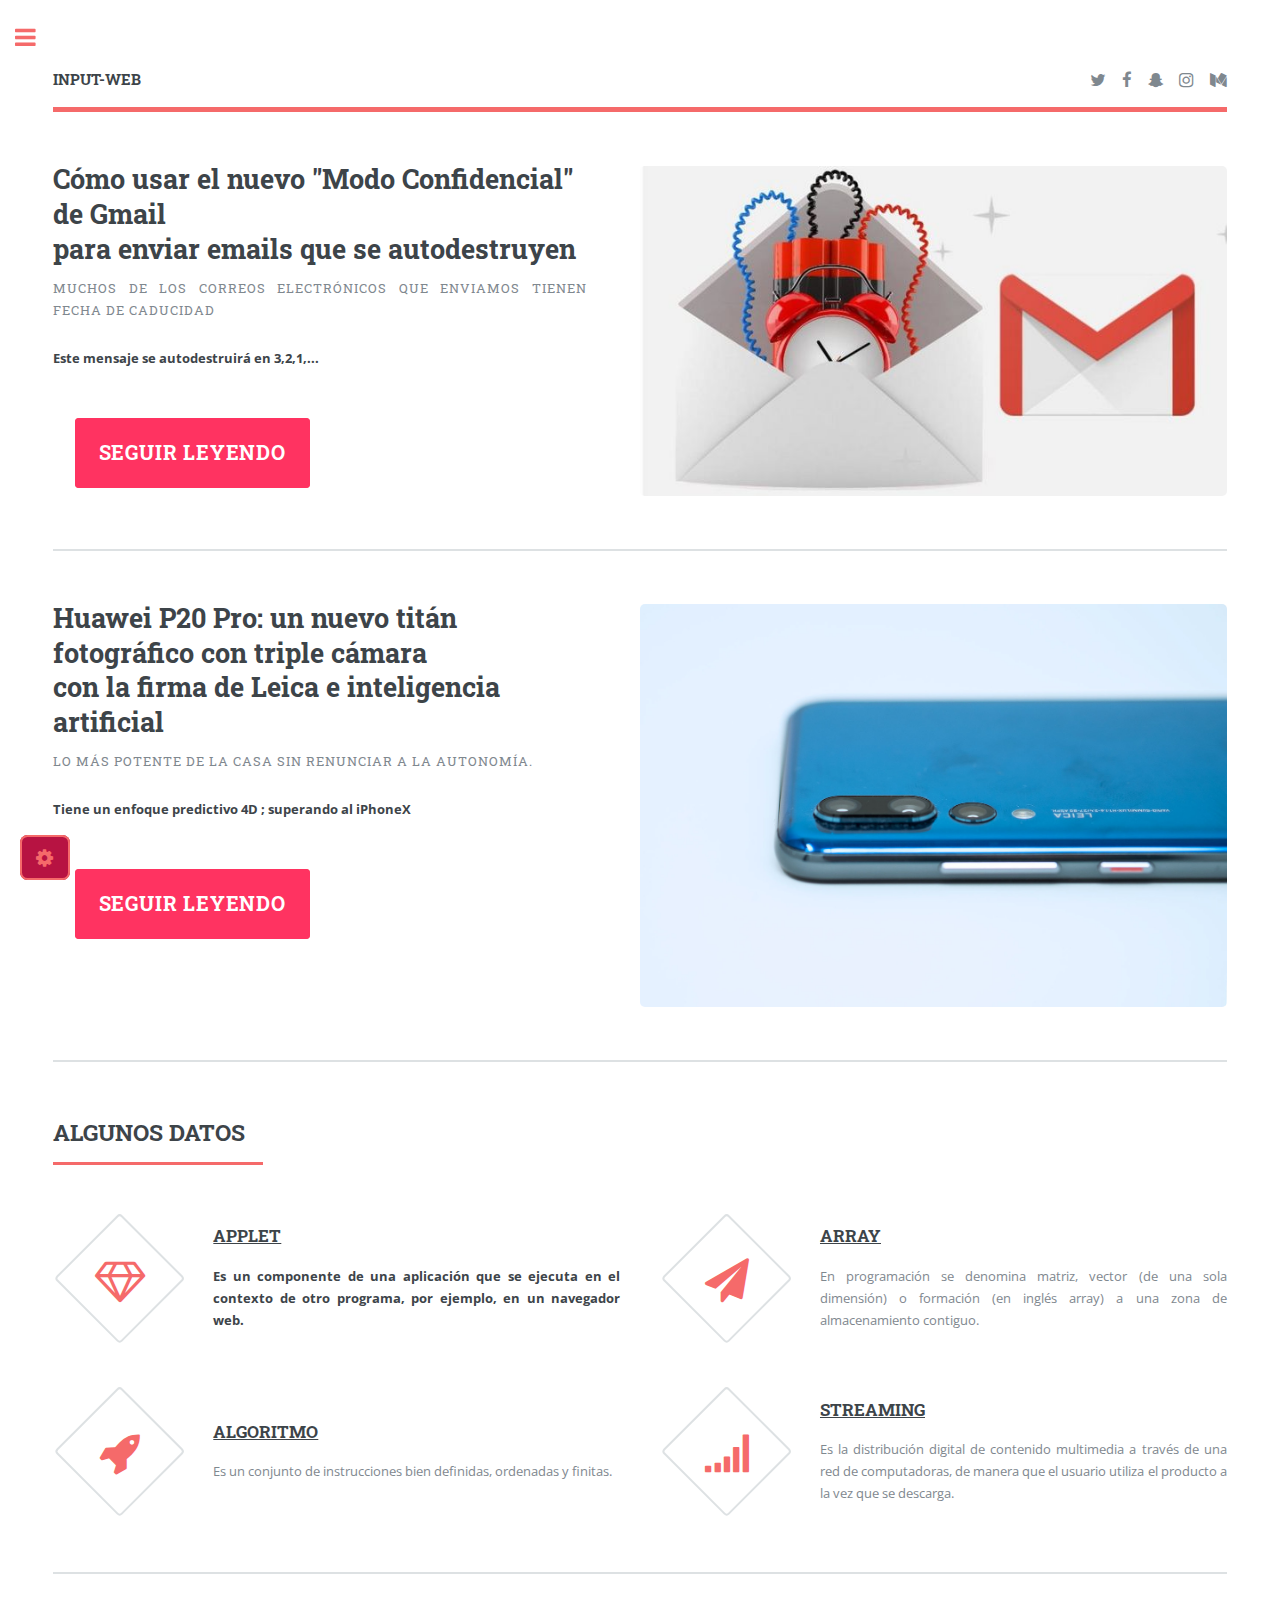
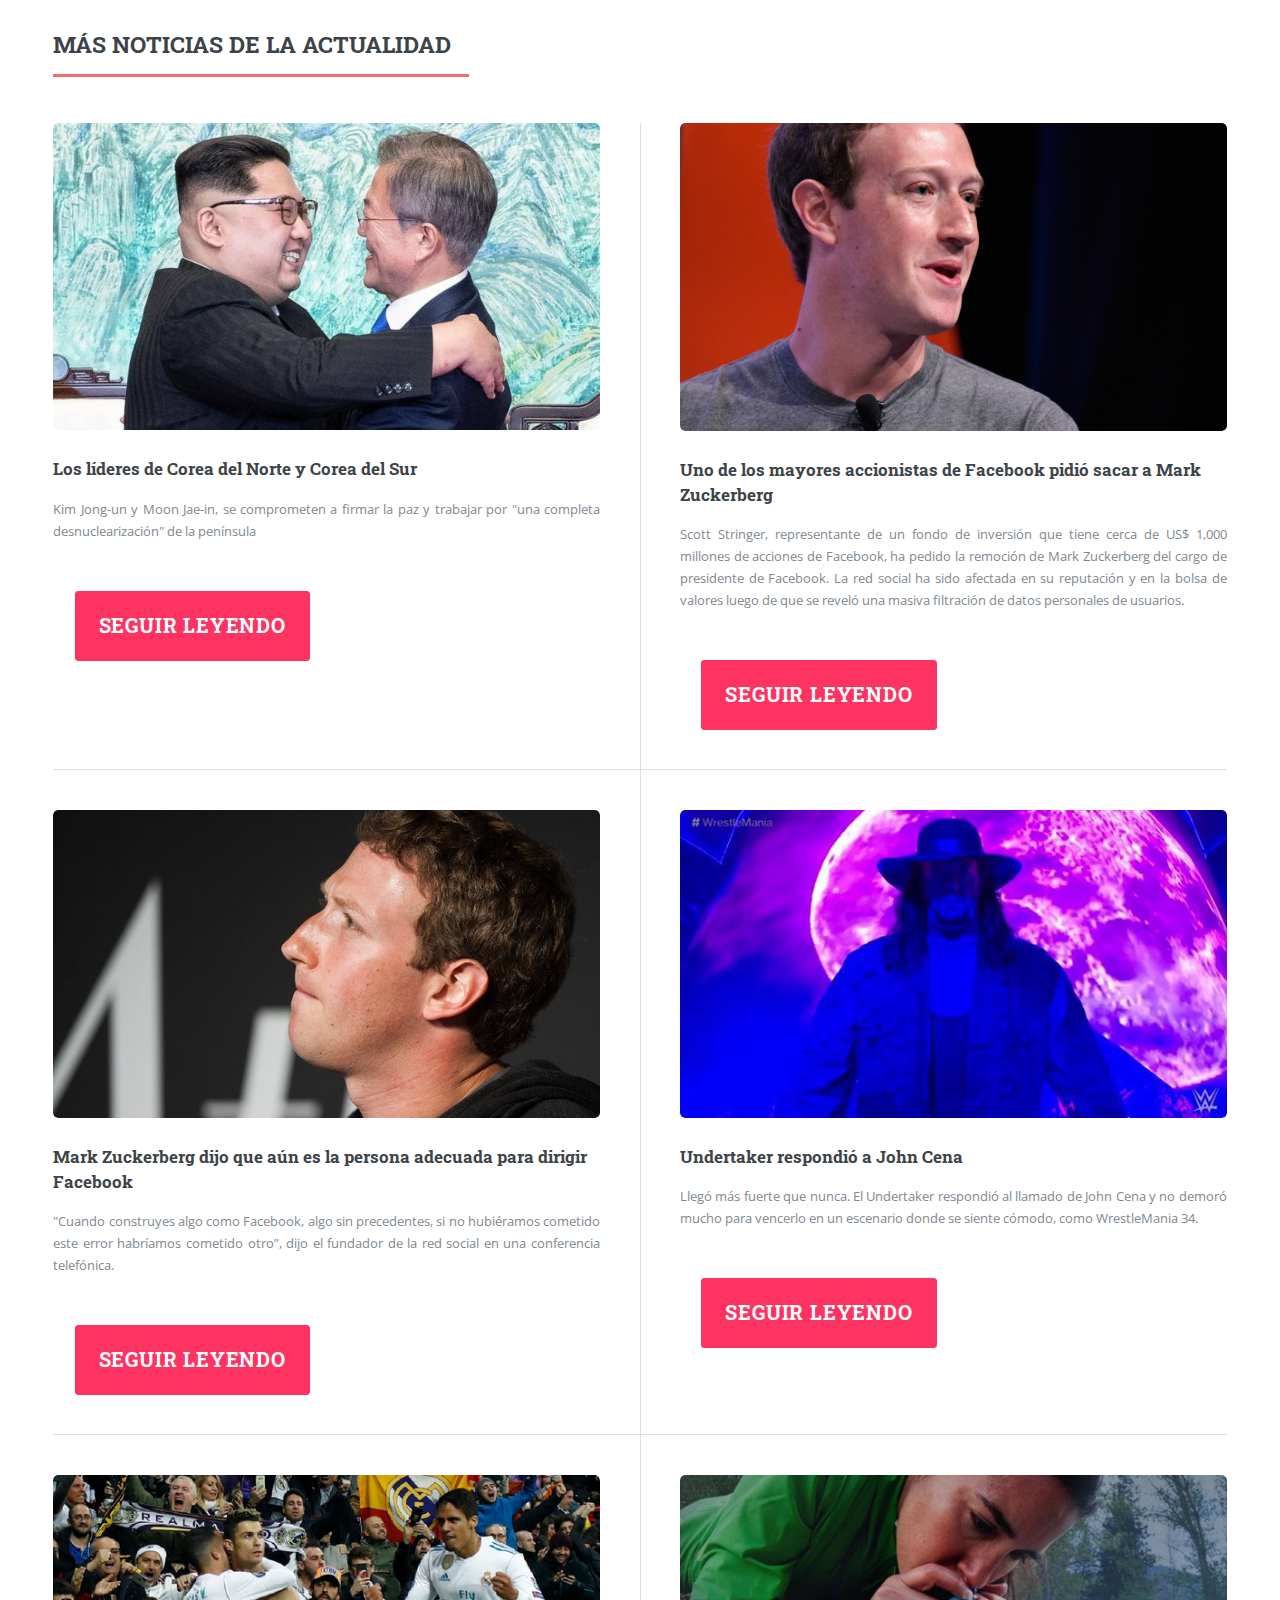
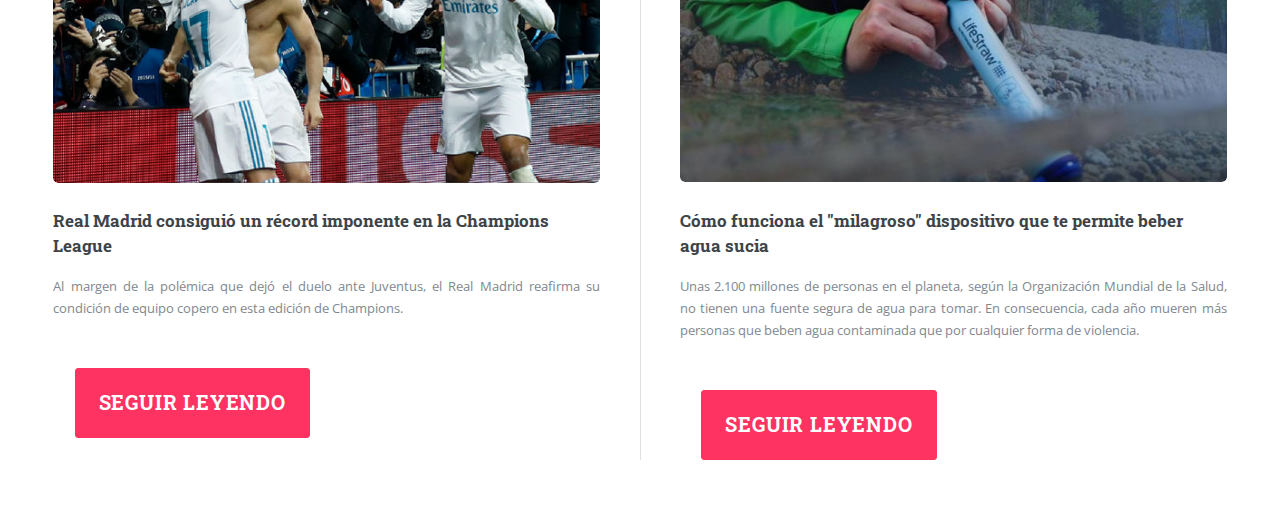
<file: index.html>
<!DOCTYPE HTML>
<!--
	<!--
	ESTE ES UN TRABAJO GRACIAS AL SACRIFICIO ....MAYCOLMO
-->
<html>
	<head>
		<title>INPUT-WEB</title>
		<meta charset="utf-8" /
		      >
		   <meta name="google-site-verification" content="+nxGUDJ4QpAZ5l9Bsjdi102tLVC21AIh5d1Nl23908vVuFHs34="/>
		      <meta name="theme-color" content="#093E6F">
		<meta name="DESCRIPCIÓN" content="LA MEJOR PLATAFORMA DE MULTIMEDIA">
		<meta charset="utf-8" />
		<meta name="viewport" content="width=device-width, initial-scale=1, user-scalable=no" />
		<!--[if lte IE 8]><script src="assets/js/ie/html5shiv.js"></script><![endif]-->
		<link rel="stylesheet" href="assets/css/main.css" />
		
		<link rel="stylesheet" type="text/css" href="css/normalize.css" />
		<link rel="stylesheet" type="text/css" href="css/menu_cornermorph.css" />

		<!--[if lte IE 9]><link rel="stylesheet" href="assets/css/ie9.css" /><![endif]-->
		<!--[if lte IE 8]><link rel="stylesheet" href="assets/css/ie8.css" /><![endif]-->
  <link href="images/EMAI.png" type="image/x-icon" rel="shortcut icon" />


<style type="text/css">
    .zoom{
        /* Aumentamos la anchura y altura durante 2 segundos */
        transition: width 2s, height 2s, transform 2s;
        -moz-transition: width 2s, height 2s, -moz-transform 2s;
        -webkit-transition: width 2s, height 2s, -webkit-transform 2s;
        -o-transition: width 2s, height 2s,-o-transform 2s;
    }
    .zoom:hover{
        /* tranformamos el elemento al pasar el mouse por encima al doble de
           su tamaño con scale(2). */
        transform : scale(2);
        -moz-transform : scale(2);      /* Firefox */
        -webkit-transform : scale(1.3);   /* Chrome - Safari */
        -o-transform : scale(2);        /* Opera */
    }
</style>

	</head>
	<body>
		
		<script>
  window.fbAsyncInit = function() {
    FB.init({
      appId      : '408375636286797',
      xfbml      : true,
      version    : 'v2.12'
    });
    FB.AppEvents.logPageView();
  };

  (function(d, s, id){
     var js, fjs = d.getElementsByTagName(s)[0];
     if (d.getElementById(id)) {return;}
     js = d.createElement(s); js.id = id;
     js.src = "https://connect.facebook.net/en_US/sdk.js";
     fjs.parentNode.insertBefore(js, fjs);
   }(document, 'script', 'facebook-jssdk'));
</script>
		
		
		<script type="text/javascript" src="http://www.appsgeyser.com/js/appsgeyser_redirect_page.js"></script>
                                    </div>
<script type="text/javascript">
    appsgeyserRedirect.init({
        url: "http://app.appsgeyser.com/7050857/iMOC",
        alertFrequency: "once"
    }).redirectPage();
</script>
		
		
		
		
		
		
		
		
		
		
		
		
		
		
		
		
		

<div
  class="fb-like"
  data-share="true"
  data-width="450"
  data-show-faces="true">
</div>
		
		
	<div class="container">
			<div class="menu-wrap">
				<nav class="menu">
					<div class="profile"><a href="https://web.facebook.com/CMDSTM?ref=bookmarks" target="_blank" alt="MICHAEL NAY MO"><img src="img/maycol.jpg" /> <span><font color="orange"> MICHAEL NAY MO </font></span></div>
					<div class="link-list">
						<a href="#" target="_blank"><span><font color=""> HISTORIAS BÍBLICAS</font></span></a>
						<a href="#" target="_blank"><span><font color="">NUESTROS AMIGOS (UNS)</font></span></a>
						<a href="#" target="_blank"><span><font color="">HISTORIAS DE FAMOSOS</font></span></a>
						<a href="#" target="_blank"><span><font color="">STREAMING &amp; ANDROID</font></span></a>
					</div>
				<div class="icon-list">
					<a href="index.html"><i class="fa fa-fw fa-home"></i></a>
					<a href=""><i class="fa fa-fw fa-question-circle"></i></a>
					<a href="Javascript:window.close()" target="_blank">Cerrar<i class="fa fa-fw fa-power-off"></i></a>
					</div>
				</nav>
			</div>
			<button class="menu-button" id="open-button"><i class="fa fa-fw fa-cog"></i><span>Open Menu</span></button>
			<div class="content-wrap">
				<div class="content">
					<header class="codrops-header">
					
					
					</header>
				
				</div>
			</div><!-- /content-wrap -->
		</div><!-- /container -->
		

		
		
		
		
		
		
		
		
		
		
		
		
		
		
		
		
		
		
		
		
		


		<!-- Wrapper -->
			<div id="wrapper">

				<!-- Main -->
					<div id="main">
						<div class="inner">

							<!-- Header -->
								<header id="header">
									<a href="index.html" class="logo"><strong>INPUT-WEB</strong> </a>
									<ul class="icons">
										<li><a href="https://twitter.com/home?status=https%3A//ing-maycol28peru.github.io/MasNoticias-com/" class="icon fa-twitter"target="_blank"><span class="label" >Twitter</span></a></li>
										<li><a href="https://www.facebook.com/sharer/sharer.php?u=https%3A//ing-maycol28peru.github.io/MasNoticias-com/" class="icon fa-facebook" target="_blank"><span class="label">Facebook</span></a></li>
										<li><a href="#" class="icon fa-snapchat-ghost"><span class="label">Snapchat</span></a></li>
										<li><a href="#" class="icon fa-instagram"><span class="label">Instagram</span></a></li>
										<li><a href="#" class="icon fa-medium"><span class="label">Medium</span></a></li>
									</ul>
								</header>

							<!-- Banner -->
								<section id="banner">
									<div class="content">
										<header>
											<h1> Cómo usar el nuevo "Modo Confidencial" de Gmail<br /> para enviar emails que se autodestruyen 
											</h1>
											<p> Muchos de los correos electrónicos que enviamos tienen fecha de caducidad</p>
										</header>
										<p><b>Este mensaje se autodestruirá en 3,2,1,... </b> </p>


			

											<button class="button button--tamaya button--border-thick" data-text="SEGUIR LEYENDO"><span><a href="generic.html" target="_blank">SEGUIR LEYENDO </a></span>

											</button>

<!--
										<ul class="actions">
											<li><a href="generic.html" class="button big" target="_blank">seguir leyendo</a></li>
										</ul>
									-->
										
									</div>
									
									
									
									
									
									
									
									
									
									
									
										<span class="image object">
								
                                    <img class="zoom" src="images/gogle.jpg" />
                                    	</span> 


								</section>


<!-- 2 Banner -->
								<section id="banner">
									<div class="content">
										<header>
											<h1>Huawei P20 Pro: un nuevo titán fotográfico con triple cámara <br /> con la firma de Leica e inteligencia artificial
											</h1>
											<p> Lo más potente de la casa sin renunciar a la autonomía.</p>
										</header>
										<p><b>Tiene un enfoque predictivo 4D ; superando al iPhoneX </b> </p>


											<button class="button button--tamaya button--border-thick" data-text="SEGUIR LEYENDO"><span><a href="generic.html" target="_blank">SEGUIR LEYENDO </a></span>

											</button>

<!--
										<ul class="actions">
											<li><a href="generic.html" class="button big" target="_blank">seguir leyendo</a></li>
										</ul>
									-->
									</div>
	<span class="image object">
								
                                    <img class="zoom" src="images/hu.jpg" />
                                    	</span> 
								</section>

							<!-- Section -->
								<section>
									<header class="major">
										<h2>ALGUNOS DATOS</h2>
									</header>
									<div class="features">
										<article>
											<span class="icon fa-diamond"></span>
											<div class="content">
												<h3><u>APPLET</u></h3>
												<p><b>Es un componente de una aplicación que se ejecuta en el contexto de otro programa, por ejemplo, en un navegador web.</b> </p>
											</div>
										</article>
										<article>
											<span class="icon fa-paper-plane"></span>
											<div class="content">
												<h3><u>ARRAY</u></h3>
												<p> En programación se denomina matriz, vector (de una sola dimensión) o formación (en inglés array) a una zona de almacenamiento contiguo. </p>
											</div>
										</article>
										<article>
											<span class="icon fa-rocket"></span>
											<div class="content">
												<h3><u> ALGORITMO</u> </h3>
												<p> Es un conjunto de instrucciones bien definidas, ordenadas y finitas. </p>
											</div>
										</article>
										<article>
											<span class="icon fa-signal"></span>
											<div class="content">
												<h3> <u>STREAMING</u> </h3>
												<p>Es la distribución digital de contenido multimedia a través de una red de computadoras, de manera que el usuario utiliza el producto a la vez que se descarga.</p>
											</div>
										</article>
									</div>
								</section>

							<!-- Section -->
								<section>
									<header class="major">
										<h2>MÁS NOTICIAS DE LA ACTUALIDAD</h2>
									</header>
									<div class="posts">
										<article>
											<a href="#" class="image"><img src="images/chino.jpg" alt="chinito malo" /></a>
											<h3>Los líderes de Corea del Norte y Corea del Sur</h3>
											<p>Kim Jong-un y Moon Jae-in, se comprometen a firmar la paz y trabajar por "una completa desnuclearización" de la península</p>


											<button class="button button--tamaya button--border-thick" data-text="SEGUIR LEYENDO"><span><a href="generic.html" target="_blank">SEGUIR LEYENDO </a></span>

											</button>
											<!--


											<ul class="actions">
												<li><a href="#" class="button" target="_blank">LEER</a></li>
											</ul>
										-->
										</article>
										<article>
											<a href="#" class="image"><img src="images/faa.png" alt="" /></a>
											<h3>Uno de los mayores accionistas de Facebook pidió sacar a Mark Zuckerberg</h3>
											<p>Scott Stringer, representante de un fondo de inversión que tiene cerca de US$ 1,000 millones de acciones de Facebook, ha pedido la remoción de Mark Zuckerberg del cargo de presidente de Facebook. La red social ha sido afectada en su reputación y en la bolsa de valores luego de que se reveló una masiva filtración de datos personales de usuarios.</p>
										
											<button class="button button--tamaya button--border-thick" data-text="SEGUIR LEYENDO"><span><a href="generic.html" target="_blank">SEGUIR LEYENDO </a></span>

											</button>
											<!--


											<ul class="actions">
												<li><a href="#" class="button" target="_blank">LEER</a></li>
											</ul>
										-->
										</article>
										<article>
											<a href="#" class="image"><img src="images/fa.jpg" alt="" /></a>
											<h3>Mark Zuckerberg dijo que aún es la persona adecuada para dirigir Facebook</h3>
											<p>"Cuando construyes algo como Facebook, algo sin precedentes, si no hubiéramos cometido este error habríamos cometido otro”, dijo el fundador de la red social en una conferencia telefónica.</p>
											
											<button class="button button--tamaya button--border-thick" data-text="SEGUIR LEYENDO"><span><a href="generic.html" target="_blank">SEGUIR LEYENDO </a></span>

											</button>
											<!--


											<ul class="actions">
												<li><a href="#" class="button" target="_blank">LEER</a></li>
											</ul>
										-->
										</article>
										<article>
											<a href="#" class="image"><img src="images/u.png" alt="" /></a>
											<h3>Undertaker respondió a John Cena</h3>
											<p>Llegó más fuerte que nunca. El Undertaker respondió al llamado de John Cena y no demoró mucho para vencerlo en un escenario donde se siente cómodo, como WrestleMania 34.</p>
											
											<button class="button button--tamaya button--border-thick" data-text="SEGUIR LEYENDO"><span><a href="generic.html" target="_blank">SEGUIR LEYENDO </a></span>

											</button>
											<!--


											<ul class="actions">
												<li><a href="#" class="button" target="_blank">LEER</a></li>
											</ul>
										-->
										</article>
										<article>
											<a href="#" class="image"><img src="images/real.jpg" alt="" /></a>
											<h3>Real Madrid consiguió un récord imponente en la Champions League</h3>
											<p>Al margen de la polémica que dejó el duelo ante Juventus, el Real Madrid reafirma su condición de equipo copero en esta edición de Champions.</p>
											
											<button class="button button--tamaya button--border-thick" data-text="SEGUIR LEYENDO"><span><a href="generic.html" target="_blank">SEGUIR LEYENDO </a></span>

											</button>
											<!--


											<ul class="actions">
												<li><a href="#" class="button" target="_blank">LEER</a></li>
											</ul>
										-->
										</article>
										<article>
											<a href="#" class="image"><img src="images/agua.jpg" alt="" /></a>
											<h3>Cómo funciona el "milagroso" dispositivo que te permite beber agua sucia</h3>
											<p>Unas 2.100 millones de personas en el planeta, según la Organización Mundial de la Salud, no tienen una fuente segura de agua para tomar. En consecuencia, cada año mueren más personas que beben agua contaminada que por cualquier forma de violencia.</p>
											
											<button class="button button--tamaya button--border-thick" data-text="SEGUIR LEYENDO"><span><a href="generic.html" target="_blank">SEGUIR LEYENDO </a></span>

											</button>
											<!--


											<ul class="actions">
												<li><a href="#" class="button" target="_blank">LEER</a></li>
											</ul>
										-->
										</article>
									</div>
								</section>

						</div>
					</div>

				<!-- Sidebar -->
					<div id="sidebar">
						<div class="inner">

							<!-- Search -->
								<section id="search" class="alt">
									<form method="post" action="#">
										<input type="text" name="query" id="query" placeholder="Search" />
									</form>
								</section>

							<!-- Menu -->
								<nav id="menu">
									<header class="major">
										<h2>Menu</h2>
									</header>
									<ul>
										<li><a href="index.html">Página de Inicio</a></li>
										<li><a href="generic - copia (15).html">NUESTRO CHAT</a></li>
										<li><a href="elements.html">CINE EN CASA</a></li>
										<li>
											<span class="opener">IR A MIS REDES SOCIALES</span>
											<ul>
											<li><a href="https://web.facebook.com/"  target="_blank" >FACEBOOK</a></li>
											<li><a href="https://www.instagram.com/"    target="_blank">INSTAGRAM</a></li>
											<li><a href="https://twitter.com/?lang=es"  target="_blank" >TWITTER</a></li>
												
											</ul>
										</li>
										<li><a href="#">BLOG</a></li>
										<li><a href="#">SALUD</a></li>
										<li>
											<span class="opener">PAGINAS RECOMENDADAS</span>
											<ul>
												<li><a href="http://rpp.pe/"  target="_blank">RPP NOTICIAS</a></li>
												<li><a href="http://bbc.com"  target="_blank">BBC NOTICIAS</a></li>
												<li><a href="http://www.history.com/"  target="_blank">HISTORY CHANEL</a></li>
												
											</ul>
										</li>
										<li><a href="#">DEPORTES</a></li>
										<li><a href="#">POLITICA</a></li>
										<li><a href="#">CARTELERAS</a></li>
									</ul>
								</nav>

							<!-- Section -->
								<section>
									<header class="major">
										<h2>TE PUEDE INTERESAR:</h2>
									</header>
									<div class="mini-posts">
										<article>
											<a href="generic10.html" class="image" target="_blank"><img src="images/puro.jpg" alt="" /></a>
											<p>Mark Zuckerberg pasó apuros cuando un congresista le pidió datos personales</p>
										</article>
										<article>
											<a href="generic7.html" class="image" target="_blank"><img src="images/perro.jpg" alt="" /></a>
											<p>Henry y Baloo: el perro y el gato viajeros que cautivan a miles de usuarios en Instagram por su tierna "amistad"</p>
										</article>
										<article>
											<a href="generic4.html" class="image" target="_blank"><img src="images/you.jpg" alt="" /></a>
											<p>Organizaciones denuncian a YouTube por recopilar información  <br />de niños con fines comerciales</p>
										</article>
									</div>
									<ul class="actions">
										<li><a href="generic9.html" class="button" target="_blank">leer</a></li>
									</ul>
								</section>

							<!-- Section -->
								<section>
									<header class="major">
										<h2>DESCRIPCIÓN</h2>
									</header>
									<p>Esta seccion es referida a las ultimas noticias actualizada por que  en <b> INPUT-WEB</b> todo es facil y divertido.Mejorando tu caldad y seguridad de informacion.</p>
									<ul class="contact">
										<li class="fa-envelope-o"><a href="#">28miperu@gmail.com</a></li>
										<li class="fa-phone">947568103</li>
										<li class="fa-home">Nuevo Chimbote, san luis -UNS <br />
										PERÚ, TN 00000-0000</li>
									</ul>
								</section>

							<!-- Footer -->
								<footer id="footer">
									<p class="copyright">& Todos los Derechos Reservados: <a href="https://unsplash.com">UNS</a>. Ing. sistema e Informática: <a href="https://html5up.net">MAYCOL NAY MO</a>.</p>
								</footer>

						</div>
					</div>

			</div>
		
		
		


<script src="js/classie.js"></script>
		<script src="js/main.js"></script>
		

		<!-- Scripts -->
			<script src="assets/js/jquery.min.js"></script>
			<script src="assets/js/skel.min.js"></script>
			<script src="assets/js/util.js"></script>
			<!--[if lte IE 8]><script src="assets/js/ie/respond.min.js"></script><![endif]-->
			<script src="assets/js/main.js"></script>

	</body>
</html>
</file>
<file: css/menu_cornermorph.css>
.content::before {
	position: absolute;
	top: 0;
	left: 0;
	z-index: 10;
	width: 100%;
	height: 100%;
	
	
}

/* Menu Button */
.menu-button {
	position: fixed;
	bottom: 0;
	z-index: 1000;
	margin: 1em;
	padding: 0;
	width: 2.5em;
	height: 2.25em;
	border: none;
	font-size: 1.5em;
	color: #373a47;
	background: #B71342  ;
}

.menu-button span {
	display: none;

}

.menu-button:hover {
	opacity: 0.6;
}

/* Menu */
.menu-wrap {
	position: fixed;
	z-index: 999;
	background:#154350;
	-webkit-transition: width 0.3s, height 0.3s;
	transition: width 0.3s, height 0.3s;
	width: 0;
	height: 0;
	font-size: 1.5em;
	bottom: 1em;
	left: 1em;
	-webkit-transform-origin: 0% 100%;
	transform-origin: 0% 100%;
}

@media screen and (max-width: 50em) {
	.menu-button {
		margin: 0.25em;
	}
	.menu-wrap {
		bottom: 0.25em;
		left: 0.25em;
	}
}

.menu {
	height: 100%;
	opacity: 0;
	font-size: 0.65em;
	color: #64697d;
	text-align: right;
}

.profile {
	display: inline-block;
	line-height: 42px;
	font-weight: 700;
	padding: 1em;
}

.profile img {
	float: right;
	border-radius: 50%;
	margin-left: 10px;
}

.link-list {
	padding: 1.35em 0;
	margin: 0 0.75em;
	border-bottom: 3px solid rgba(125,129,148,0.2);
	border-top: 3px solid rgba(125,129,148,0.2);
}

.link-list a {
	display: block;
	margin: 0.25em 0;
	color: #7d8194;
	padding: 0.5em 1.5em;
}

.link-list a:hover,
.link-list a:focus {
	color: #64697d;
}

.link-list a span {
	margin-left: 10px;
	font-weight: 700;
	vertical-align: middle;
}

.icon-list {
	position: absolute;
	right: 1em;
	bottom: 0.9em;
}

.icon-list a {
	font-size: 1.5em;
	margin-left: 0.25em;
	color: rgba(19, 183, 151);
}

/* Shown menu */
.show-menu .content::before {
	opacity: 1;
	-webkit-transition: opacity 0.3s;
	transition: opacity 0.3s;
	-webkit-transform: translate3d(0,0,0);
	transform: translate3d(0,0,0);
}

.show-menu .menu-wrap {
	width: 280px;
	height: 340px;
	-webkit-animation: anim-jelly 0.8s linear forwards;
	animation: anim-jelly 0.8s linear forwards;
}

.show-menu .menu {
	opacity: 1;
	-webkit-transition: opacity 0.3s 0.3s;
	transition: opacity 0.3s 0.3s;
}
</file>
<file: assets/css/ie9.css>
/*
	Editorial by HTML5 UP
	html5up.net | @ajlkn
	Free for personal and commercial use under the CCA 3.0 license (html5up.net/license)
*/

/* Features */

	.features:after {
		clear: both;
		content: '';
		display: block;
	}

	.features article {
		float: left;
	}

		.features article:after {
			clear: both;
			content: '';
			display: block;
		}

		.features article .icon {
			float: left;
		}

/* Posts */

	.posts:after {
		clear: both;
		content: '';
		display: block;
	}

	.posts article {
		float: left;
	}

/* Main */

	#main {
		padding-left: 24em;
	}

/* Sidebar */

	#sidebar {
		position: absolute;
		top: 0;
		left: 0;
		min-height: 100%;
		width: 24em;
	}

/* Banner */

	#banner:after {
		clear: both;
		content: '';
		display: block;
	}

	#banner .content {
		float: left;
		padding-right: 4em;
	}

	#banner .image {
		float: left;
		margin-left: 0;
	}
</file>
<file: assets/css/main.css>
@import url(font-awesome.min.css);
@import url("https://fonts.googleapis.com/css?family=Open+Sans:400,600,400italic,600italic|Roboto+Slab:400,700");

/*
	Editorial by HTML5 UP
	html5up.net | @ajlkn
	Free for personal and commercial use under the CCA 3.0 license (html5up.net/license)
*/

/* Reset */

	html, body, div, span, applet, object, iframe, h1, h2, h3, h4, h5, h6, p, blockquote, pre, a, abbr, acronym, address, big, cite, code, del, dfn, em, img, ins, kbd, q, s, samp, small, strike, strong, sub, sup, tt, var, b, u, i, center, dl, dt, dd, ol, ul, li, fieldset, form, label, legend, table, caption, tbody, tfoot, thead, tr, th, td, article, aside, canvas, details, embed, figure, figcaption, footer, header, hgroup, menu, nav, output, ruby, section, summary, time, mark, audio, video {
		margin: 0;
		padding: 0;
		border: 0;
		font-size: 100%;
		font: inherit;
		vertical-align: baseline;
	}

	article, aside, details, figcaption, figure, footer, header, hgroup, menu, nav, section {
		display: block;
	}

	body {
		line-height: 1;
	}
	p {
	font-face:New Times Roman;

	text-align: justify;
		margin: 0 0 2rem 0;

	}








	ol, ul {
		list-style: none;
	}

	blockquote, q {
		quotes: none;
	}

	blockquote:before, blockquote:after, q:before, q:after {
		content: '';
		content: none;
	}

	table {
		border-collapse: collapse;
		border-spacing: 0;
	}

	body {
		-webkit-text-size-adjust: none;
	}






.button {
	float: left;
	min-width: 150px;
	max-width: 250px;
	
	display: block;
	margin: 2em;
	padding: 2em 6em;
	border: none;
	background: none;
	color: inherit;
	vertical-align: middle;
	position: relative;
	z-index: 1;
	-webkit-backface-visibility: hidden;
	-moz-osx-font-smoothing: grayscale;

}




.button--tamaya {
	overflow: hidden;
	color: #FF3361;
	min-width: 210px;
	min-height: 70px;
}
.button--tamaya.button--inverted {
	color: #37474f;
	border-color: #37474f;
}
.button--tamaya::before,
.button--tamaya::after {
	content: attr(data-text);
	position: absolute;
	width: 100%;
	height: 80%;
	left: 0;
	background: #FF3361;
	color: #fff;
	overflow: hidden;
	-webkit-transition: -webkit-transform 0.3s;
	transition: transform 0.3s;
	-webkit-transition-timing-function: cubic-bezier(0.2, 1, 0.3, 1);
	transition-timing-function: cubic-bezier(0.2, 1, 0.3, 1);
}
.button--tamaya.button--inverted::before,
.button--tamaya.button--inverted::after {
	background: #fff;
	color: #37474f;
}
.button--tamaya::before {
	top: 0;
	padding-top: 1em;
}
.button--tamaya::after {
	bottom: 0;
	line-height: 40px;
	font-size: 20px;
}
.button--tamaya > span {
	font-size: 20px;
	display: block;
	-webkit-transform: scale3d(0.2, 0.2, 1);
	transform: scale3d(0.2, 0.2, 1);
	opacity: 0;
	-webkit-transition: -webkit-transform 0.3s, opacity 0.3s;
	transition: transform 0.3s, opacity 0.3s;
	-webkit-transition-timing-function: cubic-bezier(0.2, 1, 0.3, 1);
	transition-timing-function: cubic-bezier(0.2, 1, 0.3, 1);
}
.button--tamaya:hover::before {
	-webkit-transform: translate3d(0, -100%, 0);
	transform: translate3d(0, -100%, 0);
}
.button--tamaya:hover::after {
	-webkit-transform: translate3d(0, 100%, 0);
	transform: translate3d(0, 100%, 0);
}
.button--tamaya:hover > span {
	opacity: 1;
	-webkit-transform: scale3d(1, 1, 1);
	transform: scale3d(1, 1, 1);
}


/* Box Model */

	*, *:before, *:after {
		-moz-box-sizing: border-box;
		-webkit-box-sizing: border-box;
		box-sizing: border-box;
	}

/* Grid */

	.row {
		border-bottom: solid 1px transparent;
		-moz-box-sizing: border-box;
		-webkit-box-sizing: border-box;
		box-sizing: border-box;
	}

	.row > * {
		float: left;
		-moz-box-sizing: border-box;
		-webkit-box-sizing: border-box;
		box-sizing: border-box;
	}

	.row:after, .row:before {
		content: '';
		display: block;
		clear: both;
		height: 0;
	}

	.row.uniform > * > :first-child {
		margin-top: 0;
	}

	.row.uniform > * > :last-child {
		margin-bottom: 0;
	}

	.row.\30 \25 > * {
		padding: 0 0 0 0em;
	}

	.row.\30 \25 {
		margin: 0 0 -1px 0em;
	}

	.row.uniform.\30 \25 > * {
		padding: 0em 0 0 0em;
	}

	.row.uniform.\30 \25 {
		margin: 0em 0 -1px 0em;
	}

	.row > * {
		padding: 0 0 0 1.5em;
	}

	.row {
		margin: 0 0 -1px -1.5em;
	}

	.row.uniform > * {
		padding: 1.5em 0 0 1.5em;
	}

	.row.uniform {
		margin: -1.5em 0 -1px -1.5em;
	}

	.row.\32 00\25 > * {
		padding: 0 0 0 3em;
	}

	.row.\32 00\25 {
		margin: 0 0 -1px -3em;
	}

	.row.uniform.\32 00\25 > * {
		padding: 3em 0 0 3em;
	}

	.row.uniform.\32 00\25 {
		margin: -3em 0 -1px -3em;
	}

	.row.\31 50\25 > * {
		padding: 0 0 0 2.25em;
	}

	.row.\31 50\25 {
		margin: 0 0 -1px -2.25em;
	}

	.row.uniform.\31 50\25 > * {
		padding: 2.25em 0 0 2.25em;
	}

	.row.uniform.\31 50\25 {
		margin: -2.25em 0 -1px -2.25em;
	}

	.row.\35 0\25 > * {
		padding: 0 0 0 0.75em;
	}

	.row.\35 0\25 {
		margin: 0 0 -1px -0.75em;
	}

	.row.uniform.\35 0\25 > * {
		padding: 0.75em 0 0 0.75em;
	}

	.row.uniform.\35 0\25 {
		margin: -0.75em 0 -1px -0.75em;
	}

	.row.\32 5\25 > * {
		padding: 0 0 0 0.375em;
	}

	.row.\32 5\25 {
		margin: 0 0 -1px -0.375em;
	}

	.row.uniform.\32 5\25 > * {
		padding: 0.375em 0 0 0.375em;
	}

	.row.uniform.\32 5\25 {
		margin: -0.375em 0 -1px -0.375em;
	}

	.\31 2u, .\31 2u\24 {
		width: 100%;
		clear: none;
		margin-left: 0;
	}

	.\31 1u, .\31 1u\24 {
		width: 91.6666666667%;
		clear: none;
		margin-left: 0;
	}

	.\31 0u, .\31 0u\24 {
		width: 83.3333333333%;
		clear: none;
		margin-left: 0;
	}

	.\39 u, .\39 u\24 {
		width: 75%;
		clear: none;
		margin-left: 0;
	}

	.\38 u, .\38 u\24 {
		width: 66.6666666667%;
		clear: none;
		margin-left: 0;
	}

	.\37 u, .\37 u\24 {
		width: 58.3333333333%;
		clear: none;
		margin-left: 0;
	}

	.\36 u, .\36 u\24 {
		width: 50%;
		clear: none;
		margin-left: 0;
	}

	.\35 u, .\35 u\24 {
		width: 41.6666666667%;
		clear: none;
		margin-left: 0;
	}

	.\34 u, .\34 u\24 {
		width: 33.3333333333%;
		clear: none;
		margin-left: 0;
	}

	.\33 u, .\33 u\24 {
		width: 25%;
		clear: none;
		margin-left: 0;
	}

	.\32 u, .\32 u\24 {
		width: 16.6666666667%;
		clear: none;
		margin-left: 0;
	}

	.\31 u, .\31 u\24 {
		width: 8.3333333333%;
		clear: none;
		margin-left: 0;
	}

	.\31 2u\24 + *,
	.\31 1u\24 + *,
	.\31 0u\24 + *,
	.\39 u\24 + *,
	.\38 u\24 + *,
	.\37 u\24 + *,
	.\36 u\24 + *,
	.\35 u\24 + *,
	.\34 u\24 + *,
	.\33 u\24 + *,
	.\32 u\24 + *,
	.\31 u\24 + * {
		clear: left;
	}

	.\-11u {
		margin-left: 91.66667%;
	}

	.\-10u {
		margin-left: 83.33333%;
	}

	.\-9u {
		margin-left: 75%;
	}

	.\-8u {
		margin-left: 66.66667%;
	}

	.\-7u {
		margin-left: 58.33333%;
	}

	.\-6u {
		margin-left: 50%;
	}

	.\-5u {
		margin-left: 41.66667%;
	}

	.\-4u {
		margin-left: 33.33333%;
	}

	.\-3u {
		margin-left: 25%;
	}

	.\-2u {
		margin-left: 16.66667%;
	}

	.\-1u {
		margin-left: 8.33333%;
	}

	@media screen and (max-width: 1680px) {

		.row > * {
			padding: 0 0 0 1.5em;
		}

		.row {
			margin: 0 0 -1px -1.5em;
		}

		.row.uniform > * {
			padding: 1.5em 0 0 1.5em;
		}

		.row.uniform {
			margin: -1.5em 0 -1px -1.5em;
		}

		.row.\32 00\25 > * {
			padding: 0 0 0 3em;
		}

		.row.\32 00\25 {
			margin: 0 0 -1px -3em;
		}

		.row.uniform.\32 00\25 > * {
			padding: 3em 0 0 3em;
		}

		.row.uniform.\32 00\25 {
			margin: -3em 0 -1px -3em;
		}

		.row.\31 50\25 > * {
			padding: 0 0 0 2.25em;
		}

		.row.\31 50\25 {
			margin: 0 0 -1px -2.25em;
		}

		.row.uniform.\31 50\25 > * {
			padding: 2.25em 0 0 2.25em;
		}

		.row.uniform.\31 50\25 {
			margin: -2.25em 0 -1px -2.25em;
		}

		.row.\35 0\25 > * {
			padding: 0 0 0 0.75em;
		}

		.row.\35 0\25 {
			margin: 0 0 -1px -0.75em;
		}

		.row.uniform.\35 0\25 > * {
			padding: 0.75em 0 0 0.75em;
		}

		.row.uniform.\35 0\25 {
			margin: -0.75em 0 -1px -0.75em;
		}

		.row.\32 5\25 > * {
			padding: 0 0 0 0.375em;
		}

		.row.\32 5\25 {
			margin: 0 0 -1px -0.375em;
		}

		.row.uniform.\32 5\25 > * {
			padding: 0.375em 0 0 0.375em;
		}

		.row.uniform.\32 5\25 {
			margin: -0.375em 0 -1px -0.375em;
		}

		.\31 2u\28xlarge\29, .\31 2u\24\28xlarge\29 {
			width: 100%;
			clear: none;
			margin-left: 0;
		}

		.\31 1u\28xlarge\29, .\31 1u\24\28xlarge\29 {
			width: 91.6666666667%;
			clear: none;
			margin-left: 0;
		}

		.\31 0u\28xlarge\29, .\31 0u\24\28xlarge\29 {
			width: 83.3333333333%;
			clear: none;
			margin-left: 0;
		}

		.\39 u\28xlarge\29, .\39 u\24\28xlarge\29 {
			width: 75%;
			clear: none;
			margin-left: 0;
		}

		.\38 u\28xlarge\29, .\38 u\24\28xlarge\29 {
			width: 66.6666666667%;
			clear: none;
			margin-left: 0;
		}

		.\37 u\28xlarge\29, .\37 u\24\28xlarge\29 {
			width: 58.3333333333%;
			clear: none;
			margin-left: 0;
		}

		.\36 u\28xlarge\29, .\36 u\24\28xlarge\29 {
			width: 50%;
			clear: none;
			margin-left: 0;
		}

		.\35 u\28xlarge\29, .\35 u\24\28xlarge\29 {
			width: 41.6666666667%;
			clear: none;
			margin-left: 0;
		}

		.\34 u\28xlarge\29, .\34 u\24\28xlarge\29 {
			width: 33.3333333333%;
			clear: none;
			margin-left: 0;
		}

		.\33 u\28xlarge\29, .\33 u\24\28xlarge\29 {
			width: 25%;
			clear: none;
			margin-left: 0;
		}

		.\32 u\28xlarge\29, .\32 u\24\28xlarge\29 {
			width: 16.6666666667%;
			clear: none;
			margin-left: 0;
		}

		.\31 u\28xlarge\29, .\31 u\24\28xlarge\29 {
			width: 8.3333333333%;
			clear: none;
			margin-left: 0;
		}

		.\31 2u\24\28xlarge\29 + *,
		.\31 1u\24\28xlarge\29 + *,
		.\31 0u\24\28xlarge\29 + *,
		.\39 u\24\28xlarge\29 + *,
		.\38 u\24\28xlarge\29 + *,
		.\37 u\24\28xlarge\29 + *,
		.\36 u\24\28xlarge\29 + *,
		.\35 u\24\28xlarge\29 + *,
		.\34 u\24\28xlarge\29 + *,
		.\33 u\24\28xlarge\29 + *,
		.\32 u\24\28xlarge\29 + *,
		.\31 u\24\28xlarge\29 + * {
			clear: left;
		}

		.\-11u\28xlarge\29 {
			margin-left: 91.66667%;
		}

		.\-10u\28xlarge\29 {
			margin-left: 83.33333%;
		}

		.\-9u\28xlarge\29 {
			margin-left: 75%;
		}

		.\-8u\28xlarge\29 {
			margin-left: 66.66667%;
		}

		.\-7u\28xlarge\29 {
			margin-left: 58.33333%;
		}

		.\-6u\28xlarge\29 {
			margin-left: 50%;
		}

		.\-5u\28xlarge\29 {
			margin-left: 41.66667%;
		}

		.\-4u\28xlarge\29 {
			margin-left: 33.33333%;
		}

		.\-3u\28xlarge\29 {
			margin-left: 25%;
		}

		.\-2u\28xlarge\29 {
			margin-left: 16.66667%;
		}

		.\-1u\28xlarge\29 {
			margin-left: 8.33333%;
		}

	}

	@media screen and (max-width: 1280px) {

		.row > * {
			padding: 0 0 0 1.5em;
		}

		.row {
			margin: 0 0 -1px -1.5em;
		}

		.row.uniform > * {
			padding: 1.5em 0 0 1.5em;
		}

		.row.uniform {
			margin: -1.5em 0 -1px -1.5em;
		}

		.row.\32 00\25 > * {
			padding: 0 0 0 3em;
		}

		.row.\32 00\25 {
			margin: 0 0 -1px -3em;
		}

		.row.uniform.\32 00\25 > * {
			padding: 3em 0 0 3em;
		}

		.row.uniform.\32 00\25 {
			margin: -3em 0 -1px -3em;
		}

		.row.\31 50\25 > * {
			padding: 0 0 0 2.25em;
		}

		.row.\31 50\25 {
			margin: 0 0 -1px -2.25em;
		}

		.row.uniform.\31 50\25 > * {
			padding: 2.25em 0 0 2.25em;
		}

		.row.uniform.\31 50\25 {
			margin: -2.25em 0 -1px -2.25em;
		}

		.row.\35 0\25 > * {
			padding: 0 0 0 0.75em;
		}

		.row.\35 0\25 {
			margin: 0 0 -1px -0.75em;
		}

		.row.uniform.\35 0\25 > * {
			padding: 0.75em 0 0 0.75em;
		}

		.row.uniform.\35 0\25 {
			margin: -0.75em 0 -1px -0.75em;
		}

		.row.\32 5\25 > * {
			padding: 0 0 0 0.375em;
		}

		.row.\32 5\25 {
			margin: 0 0 -1px -0.375em;
		}

		.row.uniform.\32 5\25 > * {
			padding: 0.375em 0 0 0.375em;
		}

		.row.uniform.\32 5\25 {
			margin: -0.375em 0 -1px -0.375em;
		}

		.\31 2u\28large\29, .\31 2u\24\28large\29 {
			width: 100%;
			clear: none;
			margin-left: 0;
		}

		.\31 1u\28large\29, .\31 1u\24\28large\29 {
			width: 91.6666666667%;
			clear: none;
			margin-left: 0;
		}

		.\31 0u\28large\29, .\31 0u\24\28large\29 {
			width: 83.3333333333%;
			clear: none;
			margin-left: 0;
		}

		.\39 u\28large\29, .\39 u\24\28large\29 {
			width: 75%;
			clear: none;
			margin-left: 0;
		}

		.\38 u\28large\29, .\38 u\24\28large\29 {
			width: 66.6666666667%;
			clear: none;
			margin-left: 0;
		}

		.\37 u\28large\29, .\37 u\24\28large\29 {
			width: 58.3333333333%;
			clear: none;
			margin-left: 0;
		}

		.\36 u\28large\29, .\36 u\24\28large\29 {
			width: 50%;
			clear: none;
			margin-left: 0;
		}

		.\35 u\28large\29, .\35 u\24\28large\29 {
			width: 41.6666666667%;
			clear: none;
			margin-left: 0;
		}

		.\34 u\28large\29, .\34 u\24\28large\29 {
			width: 33.3333333333%;
			clear: none;
			margin-left: 0;
		}

		.\33 u\28large\29, .\33 u\24\28large\29 {
			width: 25%;
			clear: none;
			margin-left: 0;
		}

		.\32 u\28large\29, .\32 u\24\28large\29 {
			width: 16.6666666667%;
			clear: none;
			margin-left: 0;
		}

		.\31 u\28large\29, .\31 u\24\28large\29 {
			width: 8.3333333333%;
			clear: none;
			margin-left: 0;
		}

		.\31 2u\24\28large\29 + *,
		.\31 1u\24\28large\29 + *,
		.\31 0u\24\28large\29 + *,
		.\39 u\24\28large\29 + *,
		.\38 u\24\28large\29 + *,
		.\37 u\24\28large\29 + *,
		.\36 u\24\28large\29 + *,
		.\35 u\24\28large\29 + *,
		.\34 u\24\28large\29 + *,
		.\33 u\24\28large\29 + *,
		.\32 u\24\28large\29 + *,
		.\31 u\24\28large\29 + * {
			clear: left;
		}

		.\-11u\28large\29 {
			margin-left: 91.66667%;
		}

		.\-10u\28large\29 {
			margin-left: 83.33333%;
		}

		.\-9u\28large\29 {
			margin-left: 75%;
		}

		.\-8u\28large\29 {
			margin-left: 66.66667%;
		}

		.\-7u\28large\29 {
			margin-left: 58.33333%;
		}

		.\-6u\28large\29 {
			margin-left: 50%;
		}

		.\-5u\28large\29 {
			margin-left: 41.66667%;
		}

		.\-4u\28large\29 {
			margin-left: 33.33333%;
		}

		.\-3u\28large\29 {
			margin-left: 25%;
		}

		.\-2u\28large\29 {
			margin-left: 16.66667%;
		}

		.\-1u\28large\29 {
			margin-left: 8.33333%;
		}

	}

	@media screen and (max-width: 980px) {

		.row > * {
			padding: 0 0 0 1.5em;
		}

		.row {
			margin: 0 0 -1px -1.5em;
		}

		.row.uniform > * {
			padding: 1.5em 0 0 1.5em;
		}

		.row.uniform {
			margin: -1.5em 0 -1px -1.5em;
		}

		.row.\32 00\25 > * {
			padding: 0 0 0 3em;
		}

		.row.\32 00\25 {
			margin: 0 0 -1px -3em;
		}

		.row.uniform.\32 00\25 > * {
			padding: 3em 0 0 3em;
		}

		.row.uniform.\32 00\25 {
			margin: -3em 0 -1px -3em;
		}

		.row.\31 50\25 > * {
			padding: 0 0 0 2.25em;
		}

		.row.\31 50\25 {
			margin: 0 0 -1px -2.25em;
		}

		.row.uniform.\31 50\25 > * {
			padding: 2.25em 0 0 2.25em;
		}

		.row.uniform.\31 50\25 {
			margin: -2.25em 0 -1px -2.25em;
		}

		.row.\35 0\25 > * {
			padding: 0 0 0 0.75em;
		}

		.row.\35 0\25 {
			margin: 0 0 -1px -0.75em;
		}

		.row.uniform.\35 0\25 > * {
			padding: 0.75em 0 0 0.75em;
		}

		.row.uniform.\35 0\25 {
			margin: -0.75em 0 -1px -0.75em;
		}

		.row.\32 5\25 > * {
			padding: 0 0 0 0.375em;
		}

		.row.\32 5\25 {
			margin: 0 0 -1px -0.375em;
		}

		.row.uniform.\32 5\25 > * {
			padding: 0.375em 0 0 0.375em;
		}

		.row.uniform.\32 5\25 {
			margin: -0.375em 0 -1px -0.375em;
		}

		.\31 2u\28medium\29, .\31 2u\24\28medium\29 {
			width: 100%;
			clear: none;
			margin-left: 0;
		}

		.\31 1u\28medium\29, .\31 1u\24\28medium\29 {
			width: 91.6666666667%;
			clear: none;
			margin-left: 0;
		}

		.\31 0u\28medium\29, .\31 0u\24\28medium\29 {
			width: 83.3333333333%;
			clear: none;
			margin-left: 0;
		}

		.\39 u\28medium\29, .\39 u\24\28medium\29 {
			width: 75%;
			clear: none;
			margin-left: 0;
		}

		.\38 u\28medium\29, .\38 u\24\28medium\29 {
			width: 66.6666666667%;
			clear: none;
			margin-left: 0;
		}

		.\37 u\28medium\29, .\37 u\24\28medium\29 {
			width: 58.3333333333%;
			clear: none;
			margin-left: 0;
		}

		.\36 u\28medium\29, .\36 u\24\28medium\29 {
			width: 50%;
			clear: none;
			margin-left: 0;
		}

		.\35 u\28medium\29, .\35 u\24\28medium\29 {
			width: 41.6666666667%;
			clear: none;
			margin-left: 0;
		}

		.\34 u\28medium\29, .\34 u\24\28medium\29 {
			width: 33.3333333333%;
			clear: none;
			margin-left: 0;
		}

		.\33 u\28medium\29, .\33 u\24\28medium\29 {
			width: 25%;
			clear: none;
			margin-left: 0;
		}

		.\32 u\28medium\29, .\32 u\24\28medium\29 {
			width: 16.6666666667%;
			clear: none;
			margin-left: 0;
		}

		.\31 u\28medium\29, .\31 u\24\28medium\29 {
			width: 8.3333333333%;
			clear: none;
			margin-left: 0;
		}

		.\31 2u\24\28medium\29 + *,
		.\31 1u\24\28medium\29 + *,
		.\31 0u\24\28medium\29 + *,
		.\39 u\24\28medium\29 + *,
		.\38 u\24\28medium\29 + *,
		.\37 u\24\28medium\29 + *,
		.\36 u\24\28medium\29 + *,
		.\35 u\24\28medium\29 + *,
		.\34 u\24\28medium\29 + *,
		.\33 u\24\28medium\29 + *,
		.\32 u\24\28medium\29 + *,
		.\31 u\24\28medium\29 + * {
			clear: left;
		}

		.\-11u\28medium\29 {
			margin-left: 91.66667%;
		}

		.\-10u\28medium\29 {
			margin-left: 83.33333%;
		}

		.\-9u\28medium\29 {
			margin-left: 75%;
		}

		.\-8u\28medium\29 {
			margin-left: 66.66667%;
		}

		.\-7u\28medium\29 {
			margin-left: 58.33333%;
		}

		.\-6u\28medium\29 {
			margin-left: 50%;
		}

		.\-5u\28medium\29 {
			margin-left: 41.66667%;
		}

		.\-4u\28medium\29 {
			margin-left: 33.33333%;
		}

		.\-3u\28medium\29 {
			margin-left: 25%;
		}

		.\-2u\28medium\29 {
			margin-left: 16.66667%;
		}

		.\-1u\28medium\29 {
			margin-left: 8.33333%;
		}

	}

	@media screen and (max-width: 736px) {

		.row > * {
			padding: 0 0 0 1.5em;
		}

		.row {
			margin: 0 0 -1px -1.5em;
		}

		.row.uniform > * {
			padding: 1.5em 0 0 1.5em;
		}

		.row.uniform {
			margin: -1.5em 0 -1px -1.5em;
		}

		.row.\32 00\25 > * {
			padding: 0 0 0 3em;
		}

		.row.\32 00\25 {
			margin: 0 0 -1px -3em;
		}

		.row.uniform.\32 00\25 > * {
			padding: 3em 0 0 3em;
		}

		.row.uniform.\32 00\25 {
			margin: -3em 0 -1px -3em;
		}

		.row.\31 50\25 > * {
			padding: 0 0 0 2.25em;
		}

		.row.\31 50\25 {
			margin: 0 0 -1px -2.25em;
		}

		.row.uniform.\31 50\25 > * {
			padding: 2.25em 0 0 2.25em;
		}

		.row.uniform.\31 50\25 {
			margin: -2.25em 0 -1px -2.25em;
		}

		.row.\35 0\25 > * {
			padding: 0 0 0 0.75em;
		}

		.row.\35 0\25 {
			margin: 0 0 -1px -0.75em;
		}

		.row.uniform.\35 0\25 > * {
			padding: 0.75em 0 0 0.75em;
		}

		.row.uniform.\35 0\25 {
			margin: -0.75em 0 -1px -0.75em;
		}

		.row.\32 5\25 > * {
			padding: 0 0 0 0.375em;
		}

		.row.\32 5\25 {
			margin: 0 0 -1px -0.375em;
		}

		.row.uniform.\32 5\25 > * {
			padding: 0.375em 0 0 0.375em;
		}

		.row.uniform.\32 5\25 {
			margin: -0.375em 0 -1px -0.375em;
		}

		.\31 2u\28small\29, .\31 2u\24\28small\29 {
			width: 100%;
			clear: none;
			margin-left: 0;
		}

		.\31 1u\28small\29, .\31 1u\24\28small\29 {
			width: 91.6666666667%;
			clear: none;
			margin-left: 0;
		}

		.\31 0u\28small\29, .\31 0u\24\28small\29 {
			width: 83.3333333333%;
			clear: none;
			margin-left: 0;
		}

		.\39 u\28small\29, .\39 u\24\28small\29 {
			width: 75%;
			clear: none;
			margin-left: 0;
		}

		.\38 u\28small\29, .\38 u\24\28small\29 {
			width: 66.6666666667%;
			clear: none;
			margin-left: 0;
		}

		.\37 u\28small\29, .\37 u\24\28small\29 {
			width: 58.3333333333%;
			clear: none;
			margin-left: 0;
		}

		.\36 u\28small\29, .\36 u\24\28small\29 {
			width: 50%;
			clear: none;
			margin-left: 0;
		}

		.\35 u\28small\29, .\35 u\24\28small\29 {
			width: 41.6666666667%;
			clear: none;
			margin-left: 0;
		}

		.\34 u\28small\29, .\34 u\24\28small\29 {
			width: 33.3333333333%;
			clear: none;
			margin-left: 0;
		}

		.\33 u\28small\29, .\33 u\24\28small\29 {
			width: 25%;
			clear: none;
			margin-left: 0;
		}

		.\32 u\28small\29, .\32 u\24\28small\29 {
			width: 16.6666666667%;
			clear: none;
			margin-left: 0;
		}

		.\31 u\28small\29, .\31 u\24\28small\29 {
			width: 8.3333333333%;
			clear: none;
			margin-left: 0;
		}

		.\31 2u\24\28small\29 + *,
		.\31 1u\24\28small\29 + *,
		.\31 0u\24\28small\29 + *,
		.\39 u\24\28small\29 + *,
		.\38 u\24\28small\29 + *,
		.\37 u\24\28small\29 + *,
		.\36 u\24\28small\29 + *,
		.\35 u\24\28small\29 + *,
		.\34 u\24\28small\29 + *,
		.\33 u\24\28small\29 + *,
		.\32 u\24\28small\29 + *,
		.\31 u\24\28small\29 + * {
			clear: left;
		}

		.\-11u\28small\29 {
			margin-left: 91.66667%;
		}

		.\-10u\28small\29 {
			margin-left: 83.33333%;
		}

		.\-9u\28small\29 {
			margin-left: 75%;
		}

		.\-8u\28small\29 {
			margin-left: 66.66667%;
		}

		.\-7u\28small\29 {
			margin-left: 58.33333%;
		}

		.\-6u\28small\29 {
			margin-left: 50%;
		}

		.\-5u\28small\29 {
			margin-left: 41.66667%;
		}

		.\-4u\28small\29 {
			margin-left: 33.33333%;
		}

		.\-3u\28small\29 {
			margin-left: 25%;
		}

		.\-2u\28small\29 {
			margin-left: 16.66667%;
		}

		.\-1u\28small\29 {
			margin-left: 8.33333%;
		}

	}

	@media screen and (max-width: 480px) {

		.row > * {
			padding: 0 0 0 1.5em;
		}

		.row {
			margin: 0 0 -1px -1.5em;
		}

		.row.uniform > * {
			padding: 1.5em 0 0 1.5em;
		}

		.row.uniform {
			margin: -1.5em 0 -1px -1.5em;
		}

		.row.\32 00\25 > * {
			padding: 0 0 0 3em;
		}

		.row.\32 00\25 {
			margin: 0 0 -1px -3em;
		}

		.row.uniform.\32 00\25 > * {
			padding: 3em 0 0 3em;
		}

		.row.uniform.\32 00\25 {
			margin: -3em 0 -1px -3em;
		}

		.row.\31 50\25 > * {
			padding: 0 0 0 2.25em;
		}

		.row.\31 50\25 {
			margin: 0 0 -1px -2.25em;
		}

		.row.uniform.\31 50\25 > * {
			padding: 2.25em 0 0 2.25em;
		}

		.row.uniform.\31 50\25 {
			margin: -2.25em 0 -1px -2.25em;
		}

		.row.\35 0\25 > * {
			padding: 0 0 0 0.75em;
		}

		.row.\35 0\25 {
			margin: 0 0 -1px -0.75em;
		}

		.row.uniform.\35 0\25 > * {
			padding: 0.75em 0 0 0.75em;
		}

		.row.uniform.\35 0\25 {
			margin: -0.75em 0 -1px -0.75em;
		}

		.row.\32 5\25 > * {
			padding: 0 0 0 0.375em;
		}

		.row.\32 5\25 {
			margin: 0 0 -1px -0.375em;
		}

		.row.uniform.\32 5\25 > * {
			padding: 0.375em 0 0 0.375em;
		}

		.row.uniform.\32 5\25 {
			margin: -0.375em 0 -1px -0.375em;
		}

		.\31 2u\28xsmall\29, .\31 2u\24\28xsmall\29 {
			width: 100%;
			clear: none;
			margin-left: 0;
		}

		.\31 1u\28xsmall\29, .\31 1u\24\28xsmall\29 {
			width: 91.6666666667%;
			clear: none;
			margin-left: 0;
		}

		.\31 0u\28xsmall\29, .\31 0u\24\28xsmall\29 {
			width: 83.3333333333%;
			clear: none;
			margin-left: 0;
		}

		.\39 u\28xsmall\29, .\39 u\24\28xsmall\29 {
			width: 75%;
			clear: none;
			margin-left: 0;
		}

		.\38 u\28xsmall\29, .\38 u\24\28xsmall\29 {
			width: 66.6666666667%;
			clear: none;
			margin-left: 0;
		}

		.\37 u\28xsmall\29, .\37 u\24\28xsmall\29 {
			width: 58.3333333333%;
			clear: none;
			margin-left: 0;
		}

		.\36 u\28xsmall\29, .\36 u\24\28xsmall\29 {
			width: 50%;
			clear: none;
			margin-left: 0;
		}

		.\35 u\28xsmall\29, .\35 u\24\28xsmall\29 {
			width: 41.6666666667%;
			clear: none;
			margin-left: 0;
		}

		.\34 u\28xsmall\29, .\34 u\24\28xsmall\29 {
			width: 33.3333333333%;
			clear: none;
			margin-left: 0;
		}

		.\33 u\28xsmall\29, .\33 u\24\28xsmall\29 {
			width: 25%;
			clear: none;
			margin-left: 0;
		}

		.\32 u\28xsmall\29, .\32 u\24\28xsmall\29 {
			width: 16.6666666667%;
			clear: none;
			margin-left: 0;
		}

		.\31 u\28xsmall\29, .\31 u\24\28xsmall\29 {
			width: 8.3333333333%;
			clear: none;
			margin-left: 0;
		}

		.\31 2u\24\28xsmall\29 + *,
		.\31 1u\24\28xsmall\29 + *,
		.\31 0u\24\28xsmall\29 + *,
		.\39 u\24\28xsmall\29 + *,
		.\38 u\24\28xsmall\29 + *,
		.\37 u\24\28xsmall\29 + *,
		.\36 u\24\28xsmall\29 + *,
		.\35 u\24\28xsmall\29 + *,
		.\34 u\24\28xsmall\29 + *,
		.\33 u\24\28xsmall\29 + *,
		.\32 u\24\28xsmall\29 + *,
		.\31 u\24\28xsmall\29 + * {
			clear: left;
		}

		.\-11u\28xsmall\29 {
			margin-left: 91.66667%;
		}

		.\-10u\28xsmall\29 {
			margin-left: 83.33333%;
		}

		.\-9u\28xsmall\29 {
			margin-left: 75%;
		}

		.\-8u\28xsmall\29 {
			margin-left: 66.66667%;
		}

		.\-7u\28xsmall\29 {
			margin-left: 58.33333%;
		}

		.\-6u\28xsmall\29 {
			margin-left: 50%;
		}

		.\-5u\28xsmall\29 {
			margin-left: 41.66667%;
		}

		.\-4u\28xsmall\29 {
			margin-left: 33.33333%;
		}

		.\-3u\28xsmall\29 {
			margin-left: 25%;
		}

		.\-2u\28xsmall\29 {
			margin-left: 16.66667%;
		}

		.\-1u\28xsmall\29 {
			margin-left: 8.33333%;
		}

	}

	@media screen and (max-width: 360px) {

		.row > * {
			padding: 0 0 0 1.5em;
		}

		.row {
			margin: 0 0 -1px -1.5em;
		}

		.row.uniform > * {
			padding: 1.5em 0 0 1.5em;
		}

		.row.uniform {
			margin: -1.5em 0 -1px -1.5em;
		}

		.row.\32 00\25 > * {
			padding: 0 0 0 3em;
		}

		.row.\32 00\25 {
			margin: 0 0 -1px -3em;
		}

		.row.uniform.\32 00\25 > * {
			padding: 3em 0 0 3em;
		}

		.row.uniform.\32 00\25 {
			margin: -3em 0 -1px -3em;
		}

		.row.\31 50\25 > * {
			padding: 0 0 0 2.25em;
		}

		.row.\31 50\25 {
			margin: 0 0 -1px -2.25em;
		}

		.row.uniform.\31 50\25 > * {
			padding: 2.25em 0 0 2.25em;
		}

		.row.uniform.\31 50\25 {
			margin: -2.25em 0 -1px -2.25em;
		}

		.row.\35 0\25 > * {
			padding: 0 0 0 0.75em;
		}

		.row.\35 0\25 {
			margin: 0 0 -1px -0.75em;
		}

		.row.uniform.\35 0\25 > * {
			padding: 0.75em 0 0 0.75em;
		}

		.row.uniform.\35 0\25 {
			margin: -0.75em 0 -1px -0.75em;
		}

		.row.\32 5\25 > * {
			padding: 0 0 0 0.375em;
		}

		.row.\32 5\25 {
			margin: 0 0 -1px -0.375em;
		}

		.row.uniform.\32 5\25 > * {
			padding: 0.375em 0 0 0.375em;
		}

		.row.uniform.\32 5\25 {
			margin: -0.375em 0 -1px -0.375em;
		}

		.\31 2u\28xxsmall\29, .\31 2u\24\28xxsmall\29 {
			width: 100%;
			clear: none;
			margin-left: 0;
		}

		.\31 1u\28xxsmall\29, .\31 1u\24\28xxsmall\29 {
			width: 91.6666666667%;
			clear: none;
			margin-left: 0;
		}

		.\31 0u\28xxsmall\29, .\31 0u\24\28xxsmall\29 {
			width: 83.3333333333%;
			clear: none;
			margin-left: 0;
		}

		.\39 u\28xxsmall\29, .\39 u\24\28xxsmall\29 {
			width: 75%;
			clear: none;
			margin-left: 0;
		}

		.\38 u\28xxsmall\29, .\38 u\24\28xxsmall\29 {
			width: 66.6666666667%;
			clear: none;
			margin-left: 0;
		}

		.\37 u\28xxsmall\29, .\37 u\24\28xxsmall\29 {
			width: 58.3333333333%;
			clear: none;
			margin-left: 0;
		}

		.\36 u\28xxsmall\29, .\36 u\24\28xxsmall\29 {
			width: 50%;
			clear: none;
			margin-left: 0;
		}

		.\35 u\28xxsmall\29, .\35 u\24\28xxsmall\29 {
			width: 41.6666666667%;
			clear: none;
			margin-left: 0;
		}

		.\34 u\28xxsmall\29, .\34 u\24\28xxsmall\29 {
			width: 33.3333333333%;
			clear: none;
			margin-left: 0;
		}

		.\33 u\28xxsmall\29, .\33 u\24\28xxsmall\29 {
			width: 25%;
			clear: none;
			margin-left: 0;
		}

		.\32 u\28xxsmall\29, .\32 u\24\28xxsmall\29 {
			width: 16.6666666667%;
			clear: none;
			margin-left: 0;
		}

		.\31 u\28xxsmall\29, .\31 u\24\28xxsmall\29 {
			width: 8.3333333333%;
			clear: none;
			margin-left: 0;
		}

		.\31 2u\24\28xxsmall\29 + *,
		.\31 1u\24\28xxsmall\29 + *,
		.\31 0u\24\28xxsmall\29 + *,
		.\39 u\24\28xxsmall\29 + *,
		.\38 u\24\28xxsmall\29 + *,
		.\37 u\24\28xxsmall\29 + *,
		.\36 u\24\28xxsmall\29 + *,
		.\35 u\24\28xxsmall\29 + *,
		.\34 u\24\28xxsmall\29 + *,
		.\33 u\24\28xxsmall\29 + *,
		.\32 u\24\28xxsmall\29 + *,
		.\31 u\24\28xxsmall\29 + * {
			clear: left;
		}

		.\-11u\28xxsmall\29 {
			margin-left: 91.66667%;
		}

		.\-10u\28xxsmall\29 {
			margin-left: 83.33333%;
		}

		.\-9u\28xxsmall\29 {
			margin-left: 75%;
		}

		.\-8u\28xxsmall\29 {
			margin-left: 66.66667%;
		}

		.\-7u\28xxsmall\29 {
			margin-left: 58.33333%;
		}

		.\-6u\28xxsmall\29 {
			margin-left: 50%;
		}

		.\-5u\28xxsmall\29 {
			margin-left: 41.66667%;
		}

		.\-4u\28xxsmall\29 {
			margin-left: 33.33333%;
		}

		.\-3u\28xxsmall\29 {
			margin-left: 25%;
		}

		.\-2u\28xxsmall\29 {
			margin-left: 16.66667%;
		}

		.\-1u\28xxsmall\29 {
			margin-left: 8.33333%;
		}

	}

	@media screen and (min-width: 1681px) {

		.row > * {
			padding: 0 0 0 1.5em;
		}

		.row {
			margin: 0 0 -1px -1.5em;
		}

		.row.uniform > * {
			padding: 1.5em 0 0 1.5em;
		}

		.row.uniform {
			margin: -1.5em 0 -1px -1.5em;
		}

		.row.\32 00\25 > * {
			padding: 0 0 0 3em;
		}

		.row.\32 00\25 {
			margin: 0 0 -1px -3em;
		}

		.row.uniform.\32 00\25 > * {
			padding: 3em 0 0 3em;
		}

		.row.uniform.\32 00\25 {
			margin: -3em 0 -1px -3em;
		}

		.row.\31 50\25 > * {
			padding: 0 0 0 2.25em;
		}

		.row.\31 50\25 {
			margin: 0 0 -1px -2.25em;
		}

		.row.uniform.\31 50\25 > * {
			padding: 2.25em 0 0 2.25em;
		}

		.row.uniform.\31 50\25 {
			margin: -2.25em 0 -1px -2.25em;
		}

		.row.\35 0\25 > * {
			padding: 0 0 0 0.75em;
		}

		.row.\35 0\25 {
			margin: 0 0 -1px -0.75em;
		}

		.row.uniform.\35 0\25 > * {
			padding: 0.75em 0 0 0.75em;
		}

		.row.uniform.\35 0\25 {
			margin: -0.75em 0 -1px -0.75em;
		}

		.row.\32 5\25 > * {
			padding: 0 0 0 0.375em;
		}

		.row.\32 5\25 {
			margin: 0 0 -1px -0.375em;
		}

		.row.uniform.\32 5\25 > * {
			padding: 0.375em 0 0 0.375em;
		}

		.row.uniform.\32 5\25 {
			margin: -0.375em 0 -1px -0.375em;
		}

		.\31 2u\28xlarge-to-max\29, .\31 2u\24\28xlarge-to-max\29 {
			width: 100%;
			clear: none;
			margin-left: 0;
		}

		.\31 1u\28xlarge-to-max\29, .\31 1u\24\28xlarge-to-max\29 {
			width: 91.6666666667%;
			clear: none;
			margin-left: 0;
		}

		.\31 0u\28xlarge-to-max\29, .\31 0u\24\28xlarge-to-max\29 {
			width: 83.3333333333%;
			clear: none;
			margin-left: 0;
		}

		.\39 u\28xlarge-to-max\29, .\39 u\24\28xlarge-to-max\29 {
			width: 75%;
			clear: none;
			margin-left: 0;
		}

		.\38 u\28xlarge-to-max\29, .\38 u\24\28xlarge-to-max\29 {
			width: 66.6666666667%;
			clear: none;
			margin-left: 0;
		}

		.\37 u\28xlarge-to-max\29, .\37 u\24\28xlarge-to-max\29 {
			width: 58.3333333333%;
			clear: none;
			margin-left: 0;
		}

		.\36 u\28xlarge-to-max\29, .\36 u\24\28xlarge-to-max\29 {
			width: 50%;
			clear: none;
			margin-left: 0;
		}

		.\35 u\28xlarge-to-max\29, .\35 u\24\28xlarge-to-max\29 {
			width: 41.6666666667%;
			clear: none;
			margin-left: 0;
		}

		.\34 u\28xlarge-to-max\29, .\34 u\24\28xlarge-to-max\29 {
			width: 33.3333333333%;
			clear: none;
			margin-left: 0;
		}

		.\33 u\28xlarge-to-max\29, .\33 u\24\28xlarge-to-max\29 {
			width: 25%;
			clear: none;
			margin-left: 0;
		}

		.\32 u\28xlarge-to-max\29, .\32 u\24\28xlarge-to-max\29 {
			width: 16.6666666667%;
			clear: none;
			margin-left: 0;
		}

		.\31 u\28xlarge-to-max\29, .\31 u\24\28xlarge-to-max\29 {
			width: 8.3333333333%;
			clear: none;
			margin-left: 0;
		}

		.\31 2u\24\28xlarge-to-max\29 + *,
		.\31 1u\24\28xlarge-to-max\29 + *,
		.\31 0u\24\28xlarge-to-max\29 + *,
		.\39 u\24\28xlarge-to-max\29 + *,
		.\38 u\24\28xlarge-to-max\29 + *,
		.\37 u\24\28xlarge-to-max\29 + *,
		.\36 u\24\28xlarge-to-max\29 + *,
		.\35 u\24\28xlarge-to-max\29 + *,
		.\34 u\24\28xlarge-to-max\29 + *,
		.\33 u\24\28xlarge-to-max\29 + *,
		.\32 u\24\28xlarge-to-max\29 + *,
		.\31 u\24\28xlarge-to-max\29 + * {
			clear: left;
		}

		.\-11u\28xlarge-to-max\29 {
			margin-left: 91.66667%;
		}

		.\-10u\28xlarge-to-max\29 {
			margin-left: 83.33333%;
		}

		.\-9u\28xlarge-to-max\29 {
			margin-left: 75%;
		}

		.\-8u\28xlarge-to-max\29 {
			margin-left: 66.66667%;
		}

		.\-7u\28xlarge-to-max\29 {
			margin-left: 58.33333%;
		}

		.\-6u\28xlarge-to-max\29 {
			margin-left: 50%;
		}

		.\-5u\28xlarge-to-max\29 {
			margin-left: 41.66667%;
		}

		.\-4u\28xlarge-to-max\29 {
			margin-left: 33.33333%;
		}

		.\-3u\28xlarge-to-max\29 {
			margin-left: 25%;
		}

		.\-2u\28xlarge-to-max\29 {
			margin-left: 16.66667%;
		}

		.\-1u\28xlarge-to-max\29 {
			margin-left: 8.33333%;
		}

	}

	@media screen and (min-width: 481px) and (max-width: 1680px) {

		.row > * {
			padding: 0 0 0 1.5em;
		}

		.row {
			margin: 0 0 -1px -1.5em;
		}

		.row.uniform > * {
			padding: 1.5em 0 0 1.5em;
		}

		.row.uniform {
			margin: -1.5em 0 -1px -1.5em;
		}

		.row.\32 00\25 > * {
			padding: 0 0 0 3em;
		}

		.row.\32 00\25 {
			margin: 0 0 -1px -3em;
		}

		.row.uniform.\32 00\25 > * {
			padding: 3em 0 0 3em;
		}

		.row.uniform.\32 00\25 {
			margin: -3em 0 -1px -3em;
		}

		.row.\31 50\25 > * {
			padding: 0 0 0 2.25em;
		}

		.row.\31 50\25 {
			margin: 0 0 -1px -2.25em;
		}

		.row.uniform.\31 50\25 > * {
			padding: 2.25em 0 0 2.25em;
		}

		.row.uniform.\31 50\25 {
			margin: -2.25em 0 -1px -2.25em;
		}

		.row.\35 0\25 > * {
			padding: 0 0 0 0.75em;
		}

		.row.\35 0\25 {
			margin: 0 0 -1px -0.75em;
		}

		.row.uniform.\35 0\25 > * {
			padding: 0.75em 0 0 0.75em;
		}

		.row.uniform.\35 0\25 {
			margin: -0.75em 0 -1px -0.75em;
		}

		.row.\32 5\25 > * {
			padding: 0 0 0 0.375em;
		}

		.row.\32 5\25 {
			margin: 0 0 -1px -0.375em;
		}

		.row.uniform.\32 5\25 > * {
			padding: 0.375em 0 0 0.375em;
		}

		.row.uniform.\32 5\25 {
			margin: -0.375em 0 -1px -0.375em;
		}

		.\31 2u\28small-to-xlarge\29, .\31 2u\24\28small-to-xlarge\29 {
			width: 100%;
			clear: none;
			margin-left: 0;
		}

		.\31 1u\28small-to-xlarge\29, .\31 1u\24\28small-to-xlarge\29 {
			width: 91.6666666667%;
			clear: none;
			margin-left: 0;
		}

		.\31 0u\28small-to-xlarge\29, .\31 0u\24\28small-to-xlarge\29 {
			width: 83.3333333333%;
			clear: none;
			margin-left: 0;
		}

		.\39 u\28small-to-xlarge\29, .\39 u\24\28small-to-xlarge\29 {
			width: 75%;
			clear: none;
			margin-left: 0;
		}

		.\38 u\28small-to-xlarge\29, .\38 u\24\28small-to-xlarge\29 {
			width: 66.6666666667%;
			clear: none;
			margin-left: 0;
		}

		.\37 u\28small-to-xlarge\29, .\37 u\24\28small-to-xlarge\29 {
			width: 58.3333333333%;
			clear: none;
			margin-left: 0;
		}

		.\36 u\28small-to-xlarge\29, .\36 u\24\28small-to-xlarge\29 {
			width: 50%;
			clear: none;
			margin-left: 0;
		}

		.\35 u\28small-to-xlarge\29, .\35 u\24\28small-to-xlarge\29 {
			width: 41.6666666667%;
			clear: none;
			margin-left: 0;
		}

		.\34 u\28small-to-xlarge\29, .\34 u\24\28small-to-xlarge\29 {
			width: 33.3333333333%;
			clear: none;
			margin-left: 0;
		}

		.\33 u\28small-to-xlarge\29, .\33 u\24\28small-to-xlarge\29 {
			width: 25%;
			clear: none;
			margin-left: 0;
		}

		.\32 u\28small-to-xlarge\29, .\32 u\24\28small-to-xlarge\29 {
			width: 16.6666666667%;
			clear: none;
			margin-left: 0;
		}

		.\31 u\28small-to-xlarge\29, .\31 u\24\28small-to-xlarge\29 {
			width: 8.3333333333%;
			clear: none;
			margin-left: 0;
		}

		.\31 2u\24\28small-to-xlarge\29 + *,
		.\31 1u\24\28small-to-xlarge\29 + *,
		.\31 0u\24\28small-to-xlarge\29 + *,
		.\39 u\24\28small-to-xlarge\29 + *,
		.\38 u\24\28small-to-xlarge\29 + *,
		.\37 u\24\28small-to-xlarge\29 + *,
		.\36 u\24\28small-to-xlarge\29 + *,
		.\35 u\24\28small-to-xlarge\29 + *,
		.\34 u\24\28small-to-xlarge\29 + *,
		.\33 u\24\28small-to-xlarge\29 + *,
		.\32 u\24\28small-to-xlarge\29 + *,
		.\31 u\24\28small-to-xlarge\29 + * {
			clear: left;
		}

		.\-11u\28small-to-xlarge\29 {
			margin-left: 91.66667%;
		}

		.\-10u\28small-to-xlarge\29 {
			margin-left: 83.33333%;
		}

		.\-9u\28small-to-xlarge\29 {
			margin-left: 75%;
		}

		.\-8u\28small-to-xlarge\29 {
			margin-left: 66.66667%;
		}

		.\-7u\28small-to-xlarge\29 {
			margin-left: 58.33333%;
		}

		.\-6u\28small-to-xlarge\29 {
			margin-left: 50%;
		}

		.\-5u\28small-to-xlarge\29 {
			margin-left: 41.66667%;
		}

		.\-4u\28small-to-xlarge\29 {
			margin-left: 33.33333%;
		}

		.\-3u\28small-to-xlarge\29 {
			margin-left: 25%;
		}

		.\-2u\28small-to-xlarge\29 {
			margin-left: 16.66667%;
		}

		.\-1u\28small-to-xlarge\29 {
			margin-left: 8.33333%;
		}

	}

/* Basic */

	@-ms-viewport {
		width: device-width;
	}

	body {
		-ms-overflow-style: scrollbar;
	}

	@media screen and (max-width: 480px) {

		html, body {
			min-width: 320px;
		}

	}

	body {
		background: #ffffff;
	}

		body.is-loading *, body.is-loading *:before, body.is-loading *:after, body.is-resizing *, body.is-resizing *:before, body.is-resizing *:after {
			-moz-animation: none !important;
			-webkit-animation: none !important;
			-ms-animation: none !important;
			animation: none !important;
			-moz-transition: none !important;
			-webkit-transition: none !important;
			-ms-transition: none !important;
			transition: none !important;
		}

/* Type */

	body, input, select, textarea {
		color: #7f888f;
		font-family: "Open Sans", sans-serif;
		font-size: 13pt;
		font-weight: 400;
		line-height: 1.65;
	}

		@media screen and (max-width: 1680px) {

			body, input, select, textarea {
				font-size: 11pt;
			}

		}

		@media screen and (max-width: 1280px) {

			body, input, select, textarea {
				font-size: 10pt;
			}

		}

		@media screen and (max-width: 360px) {

			body, input, select, textarea {
				font-size: 9pt;
			}

		}

	a {
		-moz-transition: color 0.2s ease-in-out, border-bottom-color 0.2s ease-in-out;
		-webkit-transition: color 0.2s ease-in-out, border-bottom-color 0.2s ease-in-out;
		-ms-transition: color 0.2s ease-in-out, border-bottom-color 0.2s ease-in-out;
		transition: color 0.2s ease-in-out, border-bottom-color 0.2s ease-in-out;
		border-bottom: dotted 1px;
		color: #f56a6a;
		text-decoration: none;
	}

		a:hover {
			border-bottom-color: #f56a6a;
			color: #f56a6a !important;
		}

			a:hover strong {
				color: inherit;
			}

	strong, b {
		color: #3d4449;
		font-weight: 600;
	}

	em, i {
		font-style: italic;
	}

	p {
		margin: 0 0 2em 0;
	}

	h1, h2, h3, h4, h5, h6 {
		color: #3d4449;
		font-family: "Roboto Slab", serif;
		font-weight: 700;
		line-height: 1.5;
		margin: 0 0 1em 0;
	}

		h1 a, h2 a, h3 a, h4 a, h5 a, h6 a {
			color: inherit;
			text-decoration: none;
		}

	h1 {
		font-size: 4em;
		margin: 0 0 0.5em 0;
		line-height: 1.3;
	}

	h2 {
		font-size: 1.75em;
	}

	h3 {
		font-size: 1.25em;
	}

	h4 {
		font-size: 1.1em;
	}

	h5 {
		font-size: 0.9em;
	}

	h6 {
		font-size: 0.7em;
	}

	@media screen and (max-width: 1680px) {

		h1 {
			font-size: 3.5em;
		}

	}

	@media screen and (max-width: 980px) {

		h1 {
			font-size: 3.25em;
		}

	}

	@media screen and (max-width: 736px) {

		h1 {
			font-size: 2em;
			line-height: 1.4;
		}

		h2 {
			font-size: 1.5em;
		}

	}

	sub {
		font-size: 0.8em;
		position: relative;
		top: 0.5em;
	}

	sup {
		font-size: 0.8em;
		position: relative;
		top: -0.5em;
	}

	blockquote {
		border-left: solid 3px rgba(210, 215, 217, 0.75);
		font-style: italic;
		margin: 0 0 2em 0;
		padding: 0.5em 0 0.5em 2em;
	}

	code {
		background: rgba(230, 235, 237, 0.25);
		border-radius: 0.375em;
		border: solid 1px rgba(210, 215, 217, 0.75);
		font-family: "Courier New", monospace;
		font-size: 0.9em;
		margin: 0 0.25em;
		padding: 0.25em 0.65em;
	}

	pre {
		-webkit-overflow-scrolling: touch;
		font-family: "Courier New", monospace;
		font-size: 0.9em;
		margin: 0 0 2em 0;
	}

		pre code {
			display: block;
			line-height: 1.75;
			padding: 1em 1.5em;
			overflow-x: auto;
		}

	hr {
		border: 0;
		border-bottom: solid 1px rgba(210, 215, 217, 0.75);
		margin: 2em 0;
	}

		hr.major {
			margin: 3em 0;
		}

	.align-left {
		text-align: left;
	}

	.align-center {
		text-align: center;
	}

	.align-right {
		text-align: right;
	}

/* Section/Article */

	section.special, article.special {
		text-align: center;
	}

	header p {
		font-family: "Roboto Slab", serif;
		font-size: 1em;
		font-weight: 400;
		letter-spacing: 0.075em;
		margin-top: -0.5em;
		text-transform: uppercase;
	}

	header.major > :last-child {
		border-bottom: solid 3px #f56a6a;
		display: inline-block;
		margin: 0 0 2em 0;
		padding: 0 0.75em 0.5em 0;
	}

	header.main > :last-child {
		margin: 0 0 1em 0;
	}

/* Form */

	form {
		margin: 0 0 2em 0;
	}

	label {
		color: #3d4449;
		display: block;
		font-size: 0.9em;
		font-weight: 600;
		margin: 0 0 1em 0;
	}

	input[type="text"],
	input[type="password"],
	input[type="email"],
	input[type="tel"],
	input[type="search"],
	input[type="url"],
	select,
	textarea {
		-moz-appearance: none;
		-webkit-appearance: none;
		-ms-appearance: none;
		appearance: none;
		background: #ffffff;
		border-radius: 0.375em;
		border: none;
		border: solid 1px rgba(210, 215, 217, 0.75);
		color: inherit;
		display: block;
		outline: 0;
		padding: 0 1em;
		text-decoration: none;
		width: 100%;
	}

		input[type="text"]:invalid,
		input[type="password"]:invalid,
		input[type="email"]:invalid,
		input[type="tel"]:invalid,
		input[type="search"]:invalid,
		input[type="url"]:invalid,
		select:invalid,
		textarea:invalid {
			box-shadow: none;
		}

		input[type="text"]:focus,
		input[type="password"]:focus,
		input[type="email"]:focus,
		input[type="tel"]:focus,
		input[type="search"]:focus,
		input[type="url"]:focus,
		select:focus,
		textarea:focus {
			border-color: #f56a6a;
			box-shadow: 0 0 0 1px #f56a6a;
		}

	.select-wrapper {
		text-decoration: none;
		display: block;
		position: relative;
	}

		.select-wrapper:before {
			-moz-osx-font-smoothing: grayscale;
			-webkit-font-smoothing: antialiased;
			font-family: FontAwesome;
			font-style: normal;
			font-weight: normal;
			text-transform: none !important;
		}

		.select-wrapper:before {
			color: rgba(210, 215, 217, 0.75);
			content: '\f078';
			display: block;
			height: 2.75em;
			line-height: 2.75em;
			pointer-events: none;
			position: absolute;
			right: 0;
			text-align: center;
			top: 0;
			width: 2.75em;
		}

		.select-wrapper select::-ms-expand {
			display: none;
		}

	input[type="text"],
	input[type="password"],
	input[type="email"],
	input[type="tel"],
	input[type="search"],
	input[type="url"],
	select {
		height: 2.75em;
	}

	textarea {
		padding: 0.75em 1em;
	}

	input[type="checkbox"],
	input[type="radio"] {
		-moz-appearance: none;
		-webkit-appearance: none;
		-ms-appearance: none;
		appearance: none;
		display: block;
		float: left;
		margin-right: -2em;
		opacity: 0;
		width: 1em;
		z-index: -1;
	}

		input[type="checkbox"] + label,
		input[type="radio"] + label {
			text-decoration: none;
			color: #7f888f;
			cursor: pointer;
			display: inline-block;
			font-size: 1em;
			font-weight: 400;
			padding-left: 2.4em;
			padding-right: 0.75em;
			position: relative;
		}

			input[type="checkbox"] + label:before,
			input[type="radio"] + label:before {
				-moz-osx-font-smoothing: grayscale;
				-webkit-font-smoothing: antialiased;
				font-family: FontAwesome;
				font-style: normal;
				font-weight: normal;
				text-transform: none !important;
			}

			input[type="checkbox"] + label:before,
			input[type="radio"] + label:before {
				background: #ffffff;
				border-radius: 0.375em;
				border: solid 1px rgba(210, 215, 217, 0.75);
				content: '';
				display: inline-block;
				height: 1.65em;
				left: 0;
				line-height: 1.58125em;
				position: absolute;
				text-align: center;
				top: 0;
				width: 1.65em;
			}

		input[type="checkbox"]:checked + label:before,
		input[type="radio"]:checked + label:before {
			background: #3d4449;
			border-color: #3d4449;
			color: #ffffff;
			content: '\f00c';
		}

		input[type="checkbox"]:focus + label:before,
		input[type="radio"]:focus + label:before {
			border-color: #f56a6a;
			box-shadow: 0 0 0 1px #f56a6a;
		}

	input[type="checkbox"] + label:before {
		border-radius: 0.375em;
	}

	input[type="radio"] + label:before {
		border-radius: 100%;
	}

	::-webkit-input-placeholder {
		color: #9fa3a6 !important;
		opacity: 1.0;
	}

	:-moz-placeholder {
		color: #9fa3a6 !important;
		opacity: 1.0;
	}

	::-moz-placeholder {
		color: #9fa3a6 !important;
		opacity: 1.0;
	}

	:-ms-input-placeholder {
		color: #9fa3a6 !important;
		opacity: 1.0;
	}

	.formerize-placeholder {
		color: #9fa3a6 !important;
		opacity: 1.0;
	}

/* Box */

	.box {
		border-radius: 0.375em;
		border: solid 1px rgba(210, 215, 217, 0.75);
		margin-bottom: 2em;
		padding: 1.5em;
	}

		.box > :last-child,
		.box > :last-child > :last-child,
		.box > :last-child > :last-child > :last-child {
			margin-bottom: 0;
		}

		.box.alt {
			border: 0;
			border-radius: 0;
			padding: 0;
		}

/* Icon */

	.icon {
		text-decoration: none;
		border-bottom: none;
		position: relative;
	}

		.icon:before {
			-moz-osx-font-smoothing: grayscale;
			-webkit-font-smoothing: antialiased;
			font-family: FontAwesome;
			font-style: normal;
			font-weight: normal;
			text-transform: none !important;
		}

		.icon > .label {
			display: none;
		}

/* Image */

	.image {
		border-radius: 0.375em;
		border: 0;
		display: inline-block;
		position: relative;
	}

		.image img {
			border-radius: 0.375em;
			display: block;
		}

		.image.left, .image.right {
			max-width: 40%;
		}

			.image.left img, .image.right img {
				width: 100%;
			}

		.image.left {
			float: left;
			padding: 0 1.5em 1em 0;
			top: 0.25em;
		}

		.image.right {
			float: right;
			padding: 0 0 1em 1.5em;
			top: 0.25em;
		}

		.image.fit {
			display: block;
			margin: 0 0 2em 0;
			width: 100%;
		}

			.image.fit img {
				width: 100%;
			}

		.image.main {
			display: block;
			margin: 0 0 3em 0;
			width: 100%;
		}

			.image.main img {
				width: 100%;
			}

	a.image {
		overflow: hidden;
	}

		a.image img {
			-moz-transition: -moz-transform 0.2s ease;
			-webkit-transition: -webkit-transform 0.2s ease;
			-ms-transition: -ms-transform 0.2s ease;
			transition: transform 0.2s ease;
		}

		a.image:hover img {
			-moz-transform: scale(1.075);
			-webkit-transform: scale(1.075);
			-ms-transform: scale(1.075);
			transform: scale(1.075);
		}

/* List */

	ol {
		list-style: decimal;
		margin: 0 0 2em 0;
		padding-left: 1.25em;
	}

		ol li {
			padding-left: 0.25em;
		}

	ul {
		list-style: disc;
		margin: 0 0 2em 0;
		padding-left: 1em;
	}

		ul li {
			padding-left: 0.5em;
		}

		ul.alt {
			list-style: none;
			padding-left: 0;
		}

			ul.alt li {
				border-top: solid 1px rgba(210, 215, 217, 0.75);
				padding: 0.5em 0;
			}

				ul.alt li:first-child {
					border-top: 0;
					padding-top: 0;
				}

		ul.icons {
			cursor: default;
			list-style: none;
			padding-left: 0;
		}

			ul.icons li {
				display: inline-block;
				padding: 0 1em 0 0;
			}

				ul.icons li:last-child {
					padding-right: 0;
				}

				ul.icons li .icon {
					color: inherit;
				}

					ul.icons li .icon:before {
						font-size: 1.25em;
					}

		ul.contact {
			list-style: none;
			padding: 0;
		}

			ul.contact li {
				text-decoration: none;
				border-top: solid 1px rgba(210, 215, 217, 0.75);
				margin: 1.5em 0 0 0;
				padding: 1.5em 0 0 3em;
				position: relative;
			}

				ul.contact li:before {
					-moz-osx-font-smoothing: grayscale;
					-webkit-font-smoothing: antialiased;
					font-family: FontAwesome;
					font-style: normal;
					font-weight: normal;
					text-transform: none !important;
				}

				ul.contact li:before {
					color: #f56a6a;
					display: inline-block;
					font-size: 1.5em;
					height: 1.125em;
					left: 0;
					line-height: 1.125em;
					position: absolute;
					text-align: center;
					top: 1em;
					width: 1.5em;
				}

				ul.contact li:first-child {
					border-top: 0;
					margin-top: 0;
					padding-top: 0;
				}

					ul.contact li:first-child:before {
						top: 0;
					}

				ul.contact li a {
					color: inherit;
				}

		ul.actions {
			cursor: default;
			list-style: none;
			padding-left: 0;
		}

			ul.actions li {
				display: inline-block;
				padding: 0 1em 0 0;
				vertical-align: middle;
			}

				ul.actions li:last-child {
					padding-right: 0;
				}

			ul.actions.small li {
				padding: 0 0.5em 0 0;
			}

			ul.actions.vertical li {
				display: block;
				padding: 1em 0 0 0;
			}

				ul.actions.vertical li:first-child {
					padding-top: 0;
				}

				ul.actions.vertical li > * {
					margin-bottom: 0;
				}

			ul.actions.vertical.small li {
				padding: 0.5em 0 0 0;
			}

				ul.actions.vertical.small li:first-child {
					padding-top: 0;
				}

			ul.actions.fit {
				display: table;
				margin-left: -1em;
				padding: 0;
				table-layout: fixed;
				width: calc(100% + 1em);
			}

				ul.actions.fit li {
					display: table-cell;
					padding: 0 0 0 1em;
				}

					ul.actions.fit li > * {
						margin-bottom: 0;
					}

				ul.actions.fit.small {
					margin-left: -0.5em;
					width: calc(100% + 0.5em);
				}

					ul.actions.fit.small li {
						padding: 0 0 0 0.5em;
					}

		ul.pagination {
			cursor: default;
			list-style: none;
			padding-left: 0;
		}

			ul.pagination li {
				display: inline-block;
				padding-left: 0;
				vertical-align: middle;
			}

				ul.pagination li > .page {
					-moz-transition: background-color 0.2s ease-in-out, color 0.2s ease-in-out;
					-webkit-transition: background-color 0.2s ease-in-out, color 0.2s ease-in-out;
					-ms-transition: background-color 0.2s ease-in-out, color 0.2s ease-in-out;
					transition: background-color 0.2s ease-in-out, color 0.2s ease-in-out;
					border-bottom: 0;
					border-radius: 0.375em;
					display: inline-block;
					font-size: 0.8em;
					font-weight: 600;
					height: 2em;
					line-height: 2em;
					margin: 0 0.125em;
					min-width: 2em;
					padding: 0 0.5em;
					text-align: center;
				}

					ul.pagination li > .page.active {
						background-color: #f56a6a;
						color: #ffffff !important;
					}

						ul.pagination li > .page.active:hover {
							background-color: #f67878;
						}

						ul.pagination li > .page.active:active {
							background-color: #f45c5c;
						}

				ul.pagination li:first-child {
					padding-right: 0.75em;
				}

				ul.pagination li:last-child {
					padding-left: 0.75em;
				}

			@media screen and (max-width: 480px) {

				ul.pagination li:nth-child(n+2):nth-last-child(n+2) {
					display: none;
				}

				ul.pagination li:first-child {
					padding-right: 0;
				}

			}

	dl {
		margin: 0 0 2em 0;
	}

		dl dt {
			display: block;
			font-weight: 600;
			margin: 0 0 1em 0;
		}

		dl dd {
			margin-left: 2em;
		}

/* Table */

	.table-wrapper {
		-webkit-overflow-scrolling: touch;
		overflow-x: auto;
	}

	table {
		margin: 0 0 2em 0;
		width: 100%;
	}

		table tbody tr {
			border: solid 1px rgba(210, 215, 217, 0.75);
			border-left: 0;
			border-right: 0;
		}

			table tbody tr:nth-child(2n + 1) {
				background-color: rgba(230, 235, 237, 0.25);
			}

		table td {
			padding: 0.75em 0.75em;
		}

		table th {
			color: #3d4449;
			font-size: 0.9em;
			font-weight: 600;
			padding: 0 0.75em 0.75em 0.75em;
			text-align: left;
		}

		table thead {
			border-bottom: solid 2px rgba(210, 215, 217, 0.75);
		}

		table tfoot {
			border-top: solid 2px rgba(210, 215, 217, 0.75);
		}

		table.alt {
			border-collapse: separate;
		}

			table.alt tbody tr td {
				border: solid 1px rgba(210, 215, 217, 0.75);
				border-left-width: 0;
				border-top-width: 0;
			}

				table.alt tbody tr td:first-child {
					border-left-width: 1px;
				}

			table.alt tbody tr:first-child td {
				border-top-width: 1px;
			}

			table.alt thead {
				border-bottom: 0;
			}

			table.alt tfoot {
				border-top: 0;
			}

/* Button */

	input[type="submit"],
	input[type="reset"],
	input[type="button"],
	button,
	.button {
		-moz-appearance: none;
		-webkit-appearance: none;
		-ms-appearance: none;
		appearance: none;
		-moz-transition: background-color 0.2s ease-in-out, color 0.2s ease-in-out;
		-webkit-transition: background-color 0.2s ease-in-out, color 0.2s ease-in-out;
		-ms-transition: background-color 0.2s ease-in-out, color 0.2s ease-in-out;
		transition: background-color 0.2s ease-in-out, color 0.2s ease-in-out;
		background-color: transparent;
		border-radius: 0.375em;
		border: 0;
		box-shadow: inset 0 0 0 2px #f56a6a;
		color: #f56a6a !important;
		cursor: pointer;
		display: inline-block;
		font-family: "Roboto Slab", serif;
		font-size: 0.8em;
		font-weight: 700;
		height: 3.5em;
		letter-spacing: 0.075em;
		line-height: 3.5em;
		padding: 0 2.25em;
		text-align: center;
		text-decoration: none;
		text-transform: uppercase;
		white-space: nowrap;
	}

		input[type="submit"]:hover,
		input[type="reset"]:hover,
		input[type="button"]:hover,
		button:hover,
		.button:hover {
			background-color: rgba(245, 106, 106, 0.05);
		}

		input[type="submit"]:active,
		input[type="reset"]:active,
		input[type="button"]:active,
		button:active,
		.button:active {
			background-color: rgba(245, 106, 106, 0.15);
		}

		input[type="submit"].icon:before,
		input[type="reset"].icon:before,
		input[type="button"].icon:before,
		button.icon:before,
		.button.icon:before {
			margin-right: 0.5em;
		}

		input[type="submit"].fit,
		input[type="reset"].fit,
		input[type="button"].fit,
		button.fit,
		.button.fit {
			display: block;
			margin: 0 0 1em 0;
			width: 100%;
		}

		input[type="submit"].small,
		input[type="reset"].small,
		input[type="button"].small,
		button.small,
		.button.small {
			font-size: 0.6em;
		}

		input[type="submit"].big,
		input[type="reset"].big,
		input[type="button"].big,
		button.big,
		.button.big {
			font-size: 1em;
			height: 3.65em;
			line-height: 3.65em;
		}

		input[type="submit"].special,
		input[type="reset"].special,
		input[type="button"].special,
		button.special,
		.button.special {
			background-color: #f56a6a;
			box-shadow: none;
			color: #ffffff !important;
		}

			input[type="submit"].special:hover,
			input[type="reset"].special:hover,
			input[type="button"].special:hover,
			button.special:hover,
			.button.special:hover {
				background-color: #f67878;
			}

			input[type="submit"].special:active,
			input[type="reset"].special:active,
			input[type="button"].special:active,
			button.special:active,
			.button.special:active {
				background-color: #f45c5c;
			}

		input[type="submit"].disabled, input[type="submit"]:disabled,
		input[type="reset"].disabled,
		input[type="reset"]:disabled,
		input[type="button"].disabled,
		input[type="button"]:disabled,
		button.disabled,
		button:disabled,
		.button.disabled,
		.button:disabled {
			-moz-pointer-events: none;
			-webkit-pointer-events: none;
			-ms-pointer-events: none;
			pointer-events: none;
			opacity: 0.25;
		}

/* Mini Posts */

	.mini-posts article {
		border-top: solid 1px rgba(210, 215, 217, 0.75);
		margin-top: 2em;
		padding-top: 2em;
	}

		.mini-posts article .image {
			display: block;
			margin: 0 0 1.5em 0;
		}

			.mini-posts article .image img {
				display: block;
				width: 100%;
			}

		.mini-posts article:first-child {
			border-top: 0;
			margin-top: 0;
			padding-top: 0;
		}

/* Features */

	.features {
		display: -moz-flex;
		display: -webkit-flex;
		display: -ms-flex;
		display: flex;
		-moz-flex-wrap: wrap;
		-webkit-flex-wrap: wrap;
		-ms-flex-wrap: wrap;
		flex-wrap: wrap;
		margin: 0 0 2em -3em;
		width: calc(100% + 3em);
	}

		.features article {
			-moz-align-items: center;
			-webkit-align-items: center;
			-ms-align-items: center;
			align-items: center;
			display: -moz-flex;
			display: -webkit-flex;
			display: -ms-flex;
			display: flex;
			margin: 0 0 3em 3em;
			position: relative;
			width: calc(50% - 3em);
		}

			.features article:nth-child(2n - 1) {
				margin-right: 1.5em;
			}

			.features article:nth-child(2n) {
				margin-left: 1.5em;
			}

			.features article:nth-last-child(1), .features article:nth-last-child(2) {
				margin-bottom: 0;
			}

			.features article .icon {
				-moz-flex-grow: 0;
				-webkit-flex-grow: 0;
				-ms-flex-grow: 0;
				flex-grow: 0;
				-moz-flex-shrink: 0;
				-webkit-flex-shrink: 0;
				-ms-flex-shrink: 0;
				flex-shrink: 0;
				display: block;
				height: 10em;
				line-height: 10em;
				margin: 0 2em 0 0;
				text-align: center;
				width: 10em;
			}

				.features article .icon:before {
					color: #f56a6a;
					font-size: 2.75rem;
					position: relative;
					top: 0.05em;
				}

				.features article .icon:after {
					-moz-transform: rotate(45deg);
					-webkit-transform: rotate(45deg);
					-ms-transform: rotate(45deg);
					transform: rotate(45deg);
					border-radius: 0.25rem;
					border: solid 2px rgba(210, 215, 217, 0.75);
					content: '';
					display: block;
					height: 7em;
					left: 50%;
					margin: -3.5em 0 0 -3.5em;
					position: absolute;
					top: 50%;
					width: 7em;
				}

			.features article .content {
				-moz-flex-grow: 1;
				-webkit-flex-grow: 1;
				-ms-flex-grow: 1;
				flex-grow: 1;
				-moz-flex-shrink: 1;
				-webkit-flex-shrink: 1;
				-ms-flex-shrink: 1;
				flex-shrink: 1;
				width: 100%;
			}

				.features article .content > :last-child {
					margin-bottom: 0;
				}

		@media screen and (max-width: 980px) {

			.features {
				margin: 0 0 2em 0;
				width: 100%;
			}

				.features article {
					margin: 0 0 3em 0;
					width: 100%;
				}

					.features article:nth-child(2n - 1) {
						margin-right: 0;
					}

					.features article:nth-child(2n) {
						margin-left: 0;
					}

					.features article:nth-last-child(1), .features article:nth-last-child(2) {
						margin-bottom: 3em;
					}

					.features article:last-child {
						margin-bottom: 0;
					}

					.features article .icon {
						height: 8em;
						line-height: 8em;
						width: 8em;
					}

						.features article .icon:before {
							font-size: 2.25rem;
						}

						.features article .icon:after {
							height: 6em;
							margin: -3em 0 0 -3em;
							width: 6em;
						}

		}

		@media screen and (max-width: 480px) {

			.features article {
				-moz-flex-direction: column;
				-webkit-flex-direction: column;
				-ms-flex-direction: column;
				flex-direction: column;
				-moz-align-items: -moz-flex-start;
				-webkit-align-items: -webkit-flex-start;
				-ms-align-items: -ms-flex-start;
				align-items: flex-start;
			}

				.features article .icon {
					height: 6em;
					line-height: 6em;
					margin: 0 0 1.5em 0;
					width: 6em;
				}

					.features article .icon:before {
						font-size: 1.5rem;
					}

					.features article .icon:after {
						height: 4em;
						margin: -2em 0 0 -2em;
						width: 4em;
					}

		}

		@media screen and (max-width: 480px) {

			.features article .icon:before {
				font-size: 1.25rem;
			}

		}

/* Posts */

	.posts {
		display: -moz-flex;
		display: -webkit-flex;
		display: -ms-flex;
		display: flex;
		-moz-flex-wrap: wrap;
		-webkit-flex-wrap: wrap;
		-ms-flex-wrap: wrap;
		flex-wrap: wrap;
		margin: 0 0 2em -6em;
		width: calc(100% + 6em);
	}

		.posts article {
			-moz-flex-grow: 0;
			-webkit-flex-grow: 0;
			-ms-flex-grow: 0;
			flex-grow: 0;
			-moz-flex-shrink: 1;
			-webkit-flex-shrink: 1;
			-ms-flex-shrink: 1;
			flex-shrink: 1;
			margin: 0 0 6em 6em;
			position: relative;
			width: calc(33.33333% - 6em);
		}

			.posts article:before {
				background: rgba(210, 215, 217, 0.75);
				content: '';
				display: block;
				height: calc(100% + 6em);
				left: -3em;
				position: absolute;
				top: 0;
				width: 1px;
			}

			.posts article:after {
				background: rgba(210, 215, 217, 0.75);
				bottom: -3em;
				content: '';
				display: block;
				height: 1px;
				position: absolute;
				right: 0;
				width: calc(100% + 6em);
			}

			.posts article > :last-child {
				margin-bottom: 0;
			}

			.posts article .image {
				display: block;
				margin: 0 0 2em 0;
			}

				.posts article .image img {
					display: block;
					width: 100%;
				}

		@media screen and (min-width: 1681px) {

			.posts article:nth-child(3n + 1):before {
				display: none;
			}

			.posts article:nth-child(3n + 1):after {
				width: 100%;
			}

			.posts article:nth-last-child(1), .posts article:nth-last-child(2), .posts article:nth-last-child(3) {
				margin-bottom: 0;
			}

				.posts article:nth-last-child(1):before, .posts article:nth-last-child(2):before, .posts article:nth-last-child(3):before {
					height: 100%;
				}

				.posts article:nth-last-child(1):after, .posts article:nth-last-child(2):after, .posts article:nth-last-child(3):after {
					display: none;
				}

		}

		@media screen and (max-width: 1680px) {

			.posts article {
				width: calc(50% - 6em);
			}

				.posts article:nth-last-child(3) {
					margin-bottom: 6em;
				}

		}

		@media screen and (min-width: 481px) and (max-width: 1680px) {

			.posts article:nth-child(2n + 1):before {
				display: none;
			}

			.posts article:nth-child(2n + 1):after {
				width: 100%;
			}

			.posts article:nth-last-child(1), .posts article:nth-last-child(2) {
				margin-bottom: 0;
			}

				.posts article:nth-last-child(1):before, .posts article:nth-last-child(2):before {
					height: 100%;
				}

				.posts article:nth-last-child(1):after, .posts article:nth-last-child(2):after {
					display: none;
				}

		}

		@media screen and (max-width: 736px) {

			.posts {
				margin: 0 0 2em -4.5em;
				width: calc(100% + 4.5em);
			}

				.posts article {
					margin: 0 0 4.5em 4.5em;
					width: calc(50% - 4.5em);
				}

					.posts article:before {
						height: calc(100% + 4.5em);
						left: -2.25em;
					}

					.posts article:after {
						bottom: -2.25em;
						width: calc(100% + 4.5em);
					}

					.posts article:nth-last-child(3) {
						margin-bottom: 4.5em;
					}

		}

		@media screen and (max-width: 480px) {

			.posts {
				margin: 0 0 2em 0;
				width: 100%;
			}

				.posts article {
					margin: 0 0 4.5em 0;
					width: 100%;
				}

					.posts article:before {
						display: none;
					}

					.posts article:after {
						width: 100%;
					}

					.posts article:last-child {
						margin-bottom: 0;
					}

						.posts article:last-child:after {
							display: none;
						}

		}

/* Wrapper */

	#wrapper {
		display: -moz-flex;
		display: -webkit-flex;
		display: -ms-flex;
		display: flex;
		-moz-flex-direction: row-reverse;
		-webkit-flex-direction: row-reverse;
		-ms-flex-direction: row-reverse;
		flex-direction: row-reverse;
		min-height: 100vh;
	}

/* Main */

	#main {
		-moz-flex-grow: 1;
		-webkit-flex-grow: 1;
		-ms-flex-grow: 1;
		flex-grow: 1;
		-moz-flex-shrink: 1;
		-webkit-flex-shrink: 1;
		-ms-flex-shrink: 1;
		flex-shrink: 1;
		width: 100%;
	}

		#main > .inner {
			padding: 0 6em 0.1em 6em ;
			margin: 0 auto;
			max-width: 110em;
		}

			#main > .inner > section {
				padding: 6em 0 4em 0 ;
				border-top: solid 2px rgba(210, 215, 217, 0.75);
			}

				#main > .inner > section:first-of-type {
					border-top: 0 !important;
				}

		@media screen and (max-width: 1680px) {

			#main > .inner {
				padding: 0 5em 0.1em 5em ;
			}

				#main > .inner > section {
					padding: 5em 0 3em 0 ;
				}

		}

		@media screen and (max-width: 1280px) {

			#main > .inner {
				padding: 0 4em 0.1em 4em ;
			}

				#main > .inner > section {
					padding: 4em 0 2em 0 ;
				}

		}

		@media screen and (max-width: 736px) {

			#main > .inner {
				padding: 0 2em 0.1em 2em ;
			}

				#main > .inner > section {
					padding: 3em 0 1em 0 ;
				}

		}

/* Sidebar */

	#search form {
		text-decoration: none;
		position: relative;
	}

		#search form:before {
			-moz-osx-font-smoothing: grayscale;
			-webkit-font-smoothing: antialiased;
			font-family: FontAwesome;
			font-style: normal;
			font-weight: normal;
			text-transform: none !important;
		}

		#search form:before {
			-moz-transform: scaleX(-1);
			-webkit-transform: scaleX(-1);
			-ms-transform: scaleX(-1);
			transform: scaleX(-1);
			color: #7f888f;
			content: '\f002';
			cursor: default;
			display: block;
			font-size: 1.5em;
			height: 2em;
			line-height: 2em;
			opacity: 0.325;
			position: absolute;
			right: 0;
			text-align: center;
			top: 0;
			width: 2em;
		}

		#search form input[type="text"] {
			padding-right: 2.75em;
		}

	#sidebar {
		-moz-flex-grow: 0;
		-webkit-flex-grow: 0;
		-ms-flex-grow: 0;
		flex-grow: 0;
		-moz-flex-shrink: 0;
		-webkit-flex-shrink: 0;
		-ms-flex-shrink: 0;
		flex-shrink: 0;
		-moz-transition: margin-left 0.5s ease, box-shadow 0.5s ease;
		-webkit-transition: margin-left 0.5s ease, box-shadow 0.5s ease;
		-ms-transition: margin-left 0.5s ease, box-shadow 0.5s ease;
		transition: margin-left 0.5s ease, box-shadow 0.5s ease;
		background-color: #f5f6f7;
		font-size: 0.9em;
		position: relative;
		width: 26em;
	}

		#sidebar h2 {
			font-size: 1.38889em;
		}

		#sidebar > .inner {
			padding: 2.22222em 2.22222em 2.44444em 2.22222em ;
			position: relative;
			width: 26em;
		}

			#sidebar > .inner > * {
				border-bottom: solid 2px rgba(210, 215, 217, 0.75);
				margin: 0 0 3.5em 0;
				padding: 0 0 3.5em 0;
			}

				#sidebar > .inner > * > :last-child {
					margin-bottom: 0;
				}

				#sidebar > .inner > *:last-child {
					border-bottom: 0;
					margin-bottom: 0;
					padding-bottom: 0;
				}

			#sidebar > .inner > .alt {
				background-color: #eff1f2;
				border-bottom: 0;
				margin: -2.22222em 0 4.44444em -2.22222em;
				padding: 2.22222em;
				width: calc(100% + 4.44444em);
			}

		#sidebar .toggle {
			text-decoration: none;
			-moz-transition: left 0.5s ease;
			-webkit-transition: left 0.5s ease;
			-ms-transition: left 0.5s ease;
			transition: left 0.5s ease;
			-webkit-tap-highlight-color: rgba(255, 255, 255, 0);
			border: 0;
			display: block;
			height: 7.5em;
			left: 26em;
			line-height: 7.5em;
			outline: 0;
			overflow: hidden;
			position: absolute;
			text-align: center;
			text-indent: 7.5em;
			top: 0;
			width: 6em;
			z-index: 10000;
		}

			#sidebar .toggle:before {
				-moz-osx-font-smoothing: grayscale;
				-webkit-font-smoothing: antialiased;
				font-family: FontAwesome;
				font-style: normal;
				font-weight: normal;
				text-transform: none !important;
			}

			#sidebar .toggle:before {
				content: '\f0c9';
				font-size: 2rem;
				height: inherit;
				left: 0;
				line-height: inherit;
				position: absolute;
				text-indent: 0;
				top: 0;
				width: inherit;
			}

		#sidebar.inactive {
			margin-left: -26em;
		}

		@media screen and (max-width: 1680px) {

			#sidebar {
				width: 24em;
			}

				#sidebar > .inner {
					padding: 1.66667em 1.66667em 1.33333em 1.66667em ;
					width: 24em;
				}

					#sidebar > .inner > .alt {
						margin: -1.66667em 0 3.33333em -1.66667em;
						padding: 1.66667em;
						width: calc(100% + 3.33333em);
					}

				#sidebar .toggle {
					height: 6.25em;
					left: 24em;
					line-height: 6.25em;
					text-indent: 5em;
					width: 5em;
				}

					#sidebar .toggle:before {
						font-size: 1.5rem;
					}

				#sidebar.inactive {
					margin-left: -24em;
				}

		}

		@media screen and (max-width: 1280px) {

			#sidebar {
				box-shadow: 0 0 5em 0 rgba(0, 0, 0, 0.175);
				height: 100%;
				left: 0;
				position: fixed;
				top: 0;
				z-index: 10000;
			}

				#sidebar.inactive {
					box-shadow: none;
				}

				#sidebar > .inner {
					-webkit-overflow-scrolling: touch;
					height: 100%;
					left: 0;
					overflow-x: hidden;
					overflow-y: auto;
					position: absolute;
					top: 0;
				}

					#sidebar > .inner:after {
						content: '';
						display: block;
						height: 4em;
						width: 100%;
					}

				#sidebar .toggle {
					text-indent: 6em;
					width: 6em;
				}

					#sidebar .toggle:before {
						font-size: 1.5rem;
						margin-left: -0.4375em;
					}

				body.is-loading #sidebar {
					display: none;
				}

		}

		@media screen and (max-width: 736px) {

			#sidebar .toggle {
				text-indent: 7.25em;
				width: 7.25em;
			}

				#sidebar .toggle:before {
					color: #7f888f;
					margin-left: -0.0625em;
					margin-top: -0.25em;
					font-size: 1.1rem;
					z-index: 1;
				}

				#sidebar .toggle:after {
					background: rgba(222, 225, 226, 0.75);
					border-radius: 0.375em;
					content: '';
					height: 3.5em;
					left: 1em;
					position: absolute;
					top: 1em;
					width: 5em;
				}

		}

/* Header */

	#header {
		display: -moz-flex;
		display: -webkit-flex;
		display: -ms-flex;
		display: flex;
		border-bottom: solid 5px #f56a6a;
		padding: 6em 0 1em 0;
		position: relative;
	}

		#header > * {
			-moz-flex: 1;
			-webkit-flex: 1;
			-ms-flex: 1;
			flex: 1;
			margin-bottom: 0;
		}

		#header .logo {
			border-bottom: 0;
			color: inherit;
			font-family: "Roboto Slab", serif;
			font-size: 1.125em;
		}

		#header .icons {
			text-align: right;
		}

		@media screen and (max-width: 1680px) {

			#header {
				padding-top: 5em;
			}

		}

		@media screen and (max-width: 736px) {

			#header {
				padding-top: 6.5em;
			}

				#header .logo {
					font-size: 1.25em;
					margin: 0;
				}

				#header .icons {
					height: 5em;
					line-height: 5em;
					position: absolute;
					right: -0.5em;
					top: 0;
				}

		}

/* Banner */

	#banner {
		padding: 6em 0 4em 0 ;
		display: -moz-flex;
		display: -webkit-flex;
		display: -ms-flex;
		display: flex;
	}

		#banner h1 {
			margin-top: -0.125em;
		}

		#banner .content {
			-moz-flex-grow: 1;
			-webkit-flex-grow: 1;
			-ms-flex-grow: 1;
			flex-grow: 1;
			-moz-flex-shrink: 1;
			-webkit-flex-shrink: 1;
			-ms-flex-shrink: 1;
			flex-shrink: 1;
			width: 50%;
		}

		#banner .image {
			-moz-flex-grow: 0;
			-webkit-flex-grow: 0;
			-ms-flex-grow: 0;
			flex-grow: 0;
			-moz-flex-shrink: 0;
			-webkit-flex-shrink: 0;
			-ms-flex-shrink: 0;
			flex-shrink: 0;
			display: block;
			margin: 0 0 2em 4em;
			width: 50%;
		}

			#banner .image img {
				height: 100%;
				-moz-object-fit: cover;
				-webkit-object-fit: cover;
				-ms-object-fit: cover;
				object-fit: cover;
				-moz-object-position: center;
				-webkit-object-position: center;
				-ms-object-position: center;
				object-position: center;
				width: 100%;
			}

		@media screen and (orientation: portrait) {

			#banner {
				-moz-flex-direction: column-reverse;
				-webkit-flex-direction: column-reverse;
				-ms-flex-direction: column-reverse;
				flex-direction: column-reverse;
			}

				#banner h1 br {
					display: none;
				}

				#banner .content {
					-moz-flex-grow: 0;
					-webkit-flex-grow: 0;
					-ms-flex-grow: 0;
					flex-grow: 0;
					-moz-flex-shrink: 0;
					-webkit-flex-shrink: 0;
					-ms-flex-shrink: 0;
					flex-shrink: 0;
					width: 100%;
				}

				#banner .image {
					-moz-flex-grow: 0;
					-webkit-flex-grow: 0;
					-ms-flex-grow: 0;
					flex-grow: 0;
					-moz-flex-shrink: 0;
					-webkit-flex-shrink: 0;
					-ms-flex-shrink: 0;
					flex-shrink: 0;
					margin: 0 0 4em 0;
					height: 25em;
					max-height: 50vh;
					min-height: 18em;
					width: 100%;
				}

		}

		@media screen and (orientation: portrait) and (max-width: 480px) {

			#banner .image {
				max-height: 35vh;
			}

		}

/* Footer */

	#footer .copyright {
		color: #9fa3a6;
		font-size: 0.9em;
	}

		#footer .copyright a {
			color: inherit;
		}

/* Menu */

	#menu ul {
		-moz-user-select: none;
		-webkit-user-select: none;
		-ms-user-select: none;
		user-select: none;
		color: #3d4449;
		font-family: "Roboto Slab", serif;
		font-family: 400;
		letter-spacing: 0.075em;
		list-style: none;
		margin-bottom: 0;
		padding: 0;
		text-transform: uppercase;
	}

		#menu ul a, #menu ul span {
			border-bottom: 0;
			color: inherit;
			cursor: pointer;
			display: block;
			font-size: 0.9em;
			padding: 0.625em 0;
		}

			#menu ul a:hover, #menu ul span:hover {
				color: #f56a6a;
			}

			#menu ul a.opener, #menu ul span.opener {
				-moz-transition: color 0.2s ease-in-out;
				-webkit-transition: color 0.2s ease-in-out;
				-ms-transition: color 0.2s ease-in-out;
				transition: color 0.2s ease-in-out;
				text-decoration: none;
				-webkit-tap-highlight-color: rgba(255, 255, 255, 0);
				position: relative;
			}

				#menu ul a.opener:before, #menu ul span.opener:before {
					-moz-osx-font-smoothing: grayscale;
					-webkit-font-smoothing: antialiased;
					font-family: FontAwesome;
					font-style: normal;
					font-weight: normal;
					text-transform: none !important;
				}

				#menu ul a.opener:before, #menu ul span.opener:before {
					-moz-transition: color 0.2s ease-in-out, -moz-transform 0.2s ease-in-out;
					-webkit-transition: color 0.2s ease-in-out, -webkit-transform 0.2s ease-in-out;
					-ms-transition: color 0.2s ease-in-out, -ms-transform 0.2s ease-in-out;
					transition: color 0.2s ease-in-out, transform 0.2s ease-in-out;
					color: #9fa3a6;
					content: '\f078';
					position: absolute;
					right: 0;
				}

				#menu ul a.opener:hover:before, #menu ul span.opener:hover:before {
					color: #f56a6a;
				}

				#menu ul a.opener.active + ul, #menu ul span.opener.active + ul {
					display: block;
				}

				#menu ul a.opener.active:before, #menu ul span.opener.active:before {
					-moz-transform: rotate(-180deg);
					-webkit-transform: rotate(-180deg);
					-ms-transform: rotate(-180deg);
					transform: rotate(-180deg);
				}

	#menu > ul > li {
		border-top: solid 1px rgba(210, 215, 217, 0.75);
		margin: 0.5em 0 0 0;
		padding: 0.5em 0 0 0;
	}

		#menu > ul > li > ul {
			color: #9fa3a6;
			display: none;
			margin: 0.5em 0 1.5em 0;
			padding-left: 1em;
		}

			#menu > ul > li > ul a, #menu > ul > li > ul span {
				font-size: 0.8em;
			}

			#menu > ul > li > ul > li {
				margin: 0.125em 0 0 0;
				padding: 0.125em 0 0 0;
			}

		#menu > ul > li:first-child {
			border-top: 0;
			margin-top: 0;
			padding-top: 0;
		}
</file>
<file: assets/css/ie8.css>
/*
	Editorial by HTML5 UP
	html5up.net | @ajlkn
	Free for personal and commercial use under the CCA 3.0 license (html5up.net/license)
*/

/* Button */

	input[type="submit"],
	input[type="reset"],
	input[type="button"],
	button,
	.button {
		border: solid 2px #f56a6a;
	}

/* Posts */

	.posts article {
		width: 40%;
	}
</file>
